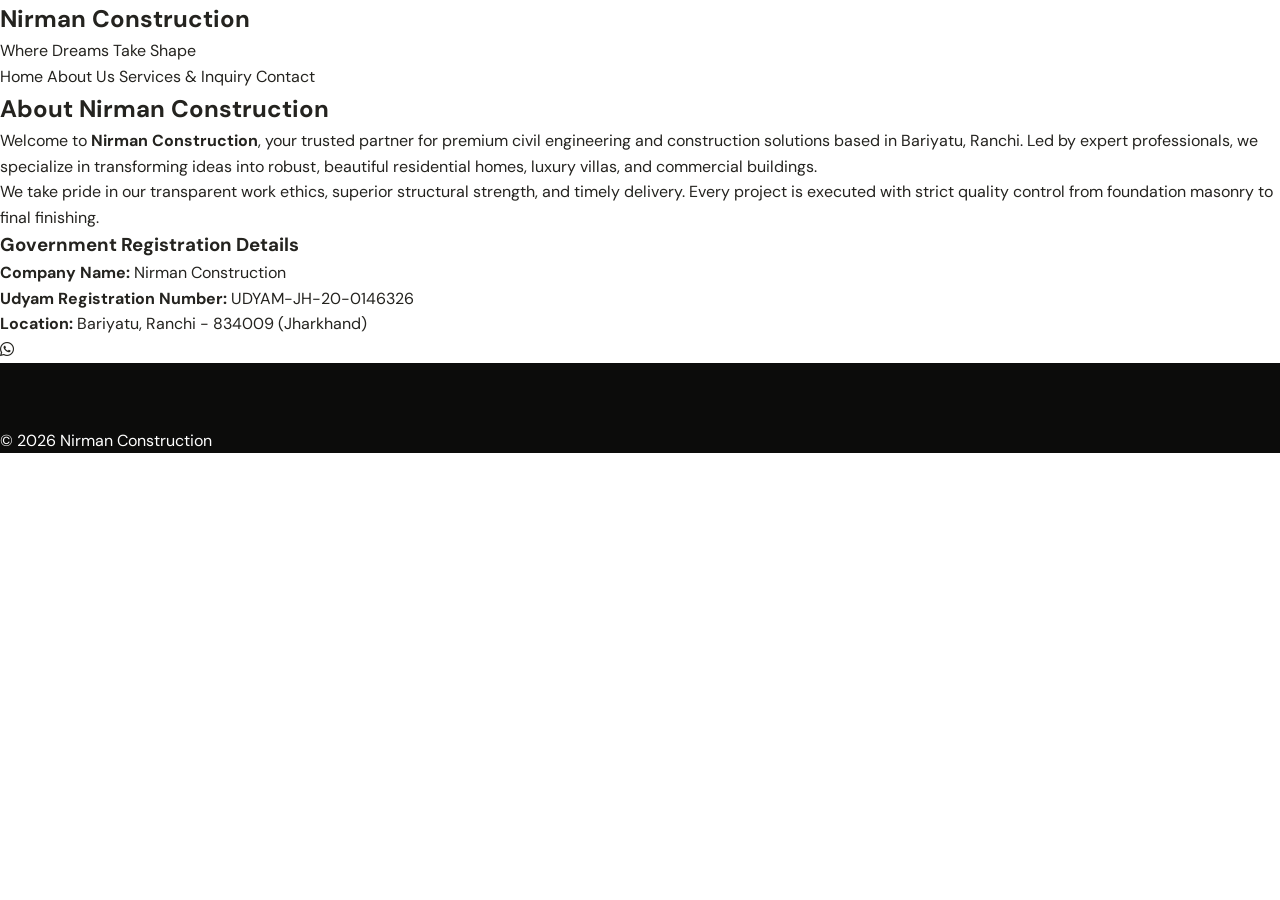
<file: About.html>
<!DOCTYPE html>
<html lang="en">
<head>
    <meta charset="UTF-8">
    <meta name="viewport" content="width=device-width, initial-scale=1.0">
    <title>About Us | Nirman Construction</title>
    <link rel="stylesheet" href="style.css">
    <link rel="stylesheet" href="https://cdnjs.cloudflare.com/ajax/libs/font-awesome/6.4.0/css/all.min.css">
</head>
<body>
    <header>
        <div class="logo-container">
            <h2>Nirman Construction</h2>
            <span class="tagline">Where Dreams Take Shape</span>
        </div>
        <nav>
            <a href="index.html">Home</a>
            <a href="about.html" class="active">About Us</a>
            <a href="services.html">Services & Inquiry</a>
            <a href="contact.html">Contact</a>
        </nav>
    </header>

    <section class="content-section">
        <h2>About Nirman Construction</h2>
        <p>Welcome to <strong>Nirman Construction</strong>, your trusted partner for premium civil engineering and construction solutions based in Bariyatu, Ranchi. Led by expert professionals, we specialize in transforming ideas into robust, beautiful residential homes, luxury villas, and commercial buildings.</p>
        <p>We take pride in our transparent work ethics, superior structural strength, and timely delivery. Every project is executed with strict quality control from foundation masonry to final finishing.</p>
        <h3>Government Registration Details</h3>
        <ul>
            <li><strong>Company Name:</strong> Nirman Construction</li>
            <li><strong>Udyam Registration Number:</strong> UDYAM-JH-20-0146326</li>
            <li><strong>Location:</strong> Bariyatu, Ranchi - 834009 (Jharkhand)</li>
        </ul>
    </section>

    <a href="https://wa.me/918810424102" class="whatsapp-float" target="_blank"><i class="fa-brands fa-whatsapp"></i></a>
    <footer><p>&copy; 2026 Nirman Construction</p></footer>
</body>
</html>
</file>
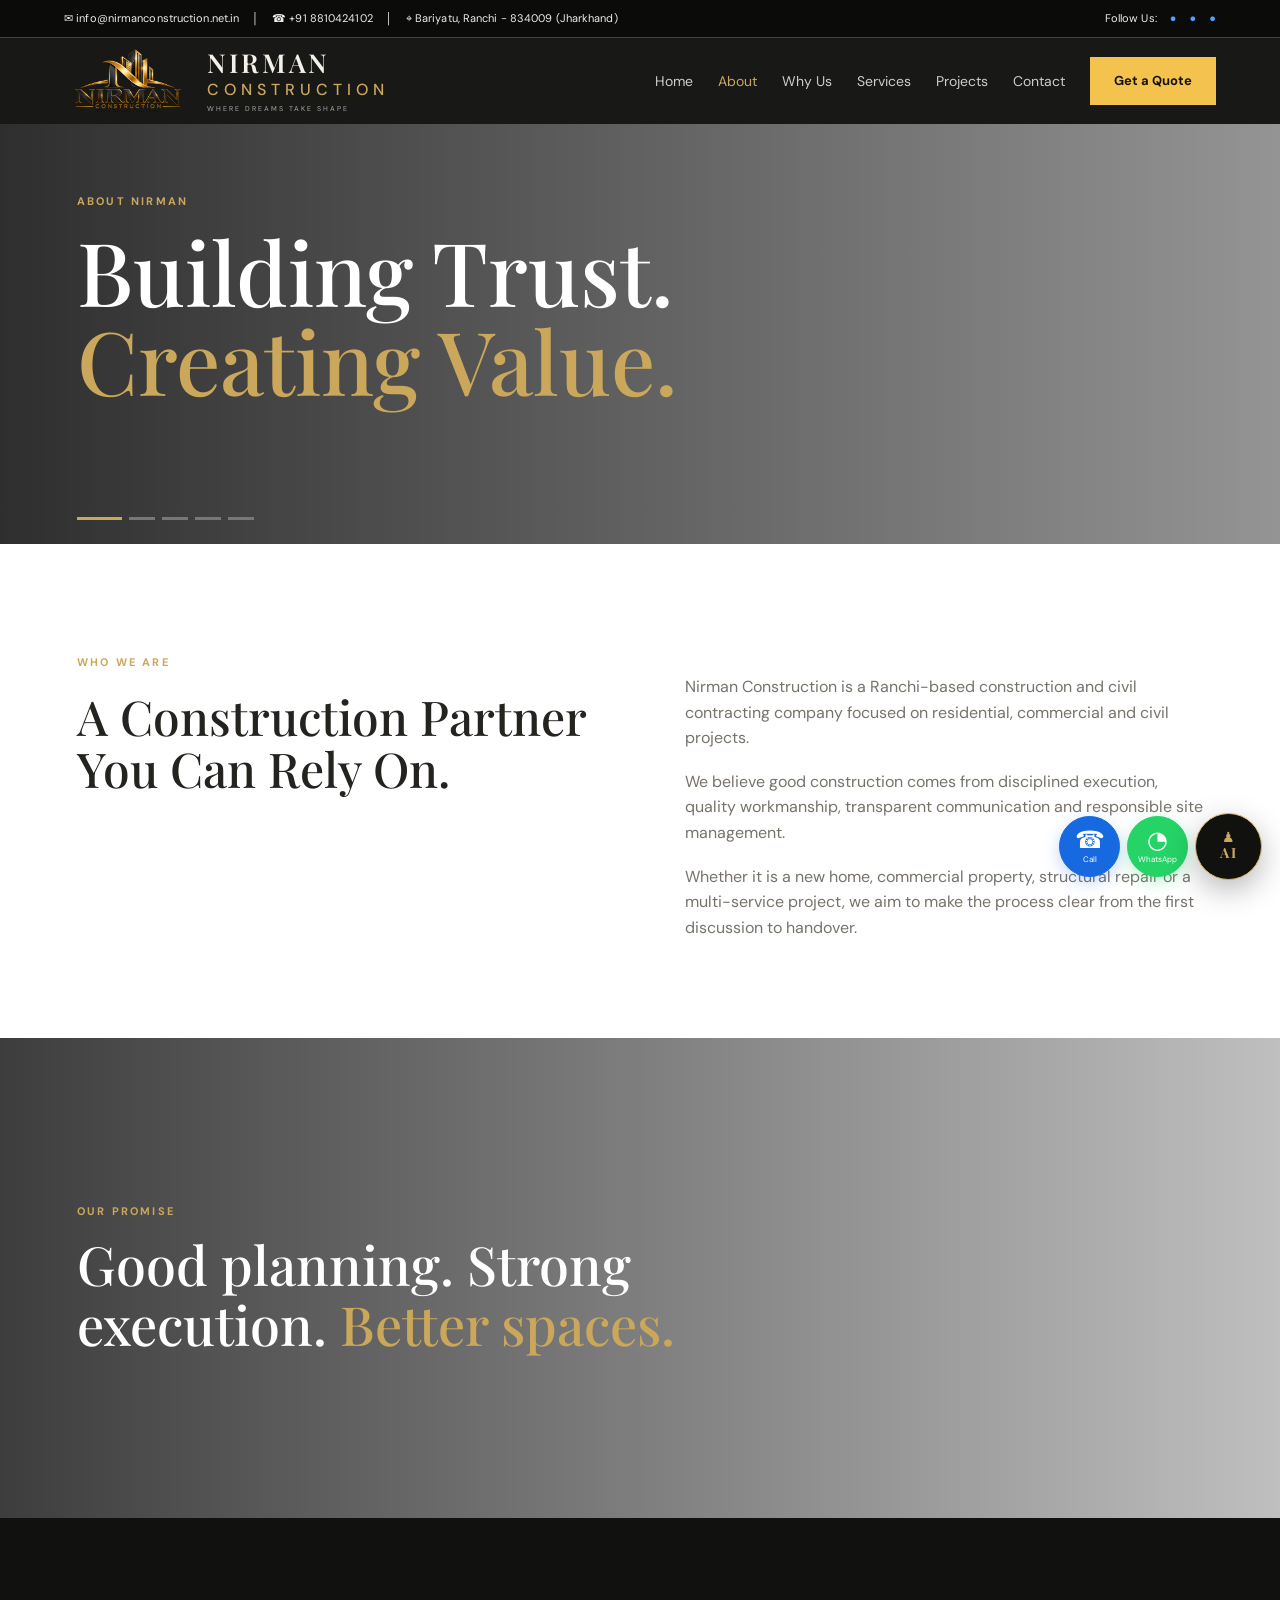
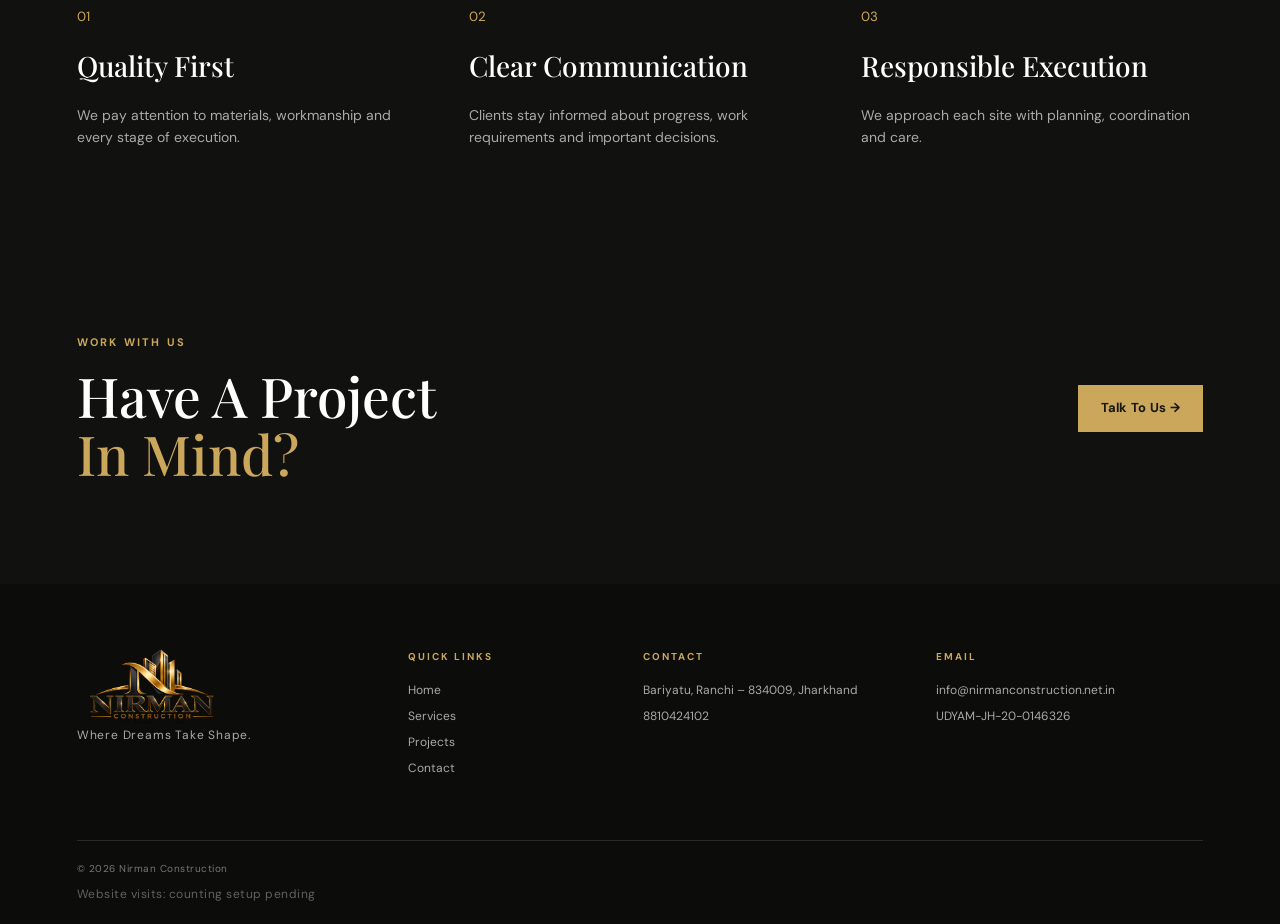
<file: about.html>
<!DOCTYPE html><html lang="en"><head><meta charset="UTF-8"><meta name="viewport" content="width=device-width,initial-scale=1"><title>About | Nirman Construction</title><meta name="description" content="About Nirman Construction, a Ranchi-based construction and civil contracting company."><link rel="stylesheet" href="style.css"></head>
<body data-page="about"><header class="topbar"><div class="topbar-left"><a href="mailto:info@nirmanconstruction.net.in">✉ info@nirmanconstruction.net.in</a><span>│</span><a href="tel:8810424102">☎ +91 8810424102</a><span>│</span><span>⌖ Bariyatu, Ranchi - 834009 (Jharkhand)</span></div><div class="topbar-right"><span>Follow Us:</span><span>●</span><span>●</span><span>●</span></div></header><header class="site-header"><a class="brand" href="index.html"><img src="logo.png" alt="Nirman Construction logo"><span class="brand-name"><strong>NIRMAN</strong><b>CONSTRUCTION</b><small>WHERE DREAMS TAKE SHAPE</small></span></a><button class="mobile-nav-toggle" type="button" aria-expanded="false" aria-controls="site-navigation"><span class="menu-icon" aria-hidden="true">☰</span><span>Menu</span></button><nav id="site-navigation"><a href="index.html">Home</a><a class="active" href="about.html">About</a><a href="why-us.html">Why Us</a><a href="services.html">Services</a><a href="portfolio.html">Projects</a><a href="contact.html">Contact</a></nav><a class="header-btn" href="contact.html">Get a Quote</a></header>
<section class="page-hero page-hero-slider">
  <div class="page-hero-slides">
    <div class="page-hero-slide active" style="background-image:url('https://images.unsplash.com/photo-1504307651254-35680f356dfd?auto=format&fit=crop&w=2200&q=90')"></div>
    <div class="page-hero-slide" style="background-image:url('https://images.unsplash.com/photo-1541888946425-d81bb19240f5?auto=format&fit=crop&w=2200&q=90')"></div>
    <div class="page-hero-slide" style="background-image:url('https://images.unsplash.com/photo-1503387762-592deb58ef4e?auto=format&fit=crop&w=2200&q=90')"></div>
    <div class="page-hero-slide" style="background-image:url('https://images.unsplash.com/photo-1497366754035-f200968a6e72?auto=format&fit=crop&w=2200&q=90')"></div>
    <div class="page-hero-slide" style="background-image:url('https://images.unsplash.com/photo-1600607687920-4e2a09cf159d?auto=format&fit=crop&w=2200&q=90')"></div>
  </div>
  <div class="page-hero-overlay"></div>
  <div class="container page-hero-content"><p class="eyebrow">ABOUT NIRMAN</p><h1>Building Trust.<br><span>Creating Value.</span></h1></div>
  <div class="hero-dots page-hero-dots" aria-label="Hero image controls"><button class="hero-dot active" data-slide="0"></button><button class="hero-dot" data-slide="1"></button><button class="hero-dot" data-slide="2"></button><button class="hero-dot" data-slide="3"></button><button class="hero-dot" data-slide="4"></button></div>
</section>
<section class="split container"><div><p class="eyebrow">WHO WE ARE</p><h2>A Construction Partner You Can Rely On.</h2></div><div><p>Nirman Construction is a Ranchi-based construction and civil contracting company focused on residential, commercial and civil projects.</p><p>We believe good construction comes from disciplined execution, quality workmanship, transparent communication and responsible site management.</p><p>Whether it is a new home, commercial property, structural repair or a multi-service project, we aim to make the process clear from the first discussion to handover.</p></div></section>
<section class="about-image-band"><div class="container"><div class="image-caption"><p class="eyebrow">OUR PROMISE</p><h2>Good planning. Strong execution. <span>Better spaces.</span></h2></div></div></section>
<section class="dark-band"><div class="container values"><div><small>01</small><h3>Quality First</h3><p>We pay attention to materials, workmanship and every stage of execution.</p></div><div><small>02</small><h3>Clear Communication</h3><p>Clients stay informed about progress, work requirements and important decisions.</p></div><div><small>03</small><h3>Responsible Execution</h3><p>We approach each site with planning, coordination and care.</p></div></div></section>
<section class="cta"><div class="container cta-inner"><div><p class="eyebrow">WORK WITH US</p><h2>Have A Project<br><span>In Mind?</span></h2></div><a class="btn gold" href="contact.html">Talk To Us →</a></div></section>
<footer><div class="container footer-grid"><div><img class="footer-logo" src="logo.png" alt="Nirman Construction logo"><p>Where Dreams Take Shape.</p></div><div><h4>QUICK LINKS</h4><a href="index.html">Home</a><a href="services.html">Services</a><a href="portfolio.html">Projects</a><a href="contact.html">Contact</a></div><div><h4>CONTACT</h4><p>Bariyatu, Ranchi – 834009, Jharkhand</p><a href="tel:8810424102">8810424102</a></div><div><h4>EMAIL</h4><a href="mailto:info@nirmanconstruction.net.in">info@nirmanconstruction.net.in</a><p>UDYAM-JH-20-0146326</p></div></div><div class="container copyright">© 2026 Nirman Construction</div></footer>
<div class="floating-contact"><a class="quick-contact call" href="tel:+918810424102" aria-label="Call Nirman Construction"><span>☎</span><small>Call</small></a><a class="quick-contact whatsapp" href="https://wa.me/918810424102?text=Hello%20Nirman%20Construction%2C%20I%20would%20like%20to%20discuss%20a%20project." target="_blank" rel="noopener" aria-label="WhatsApp"><span>◔</span><small>WhatsApp</small></a><div id="ai-assistant" class="ai-widget"><button class="ai-toggle" aria-label="Open AI"><span>♟</span><b>AI</b></button><div class="ai-panel"><div class="ai-head"><div><strong>AI</strong><small>Construction & Interior Assistant</small></div><button class="ai-close">×</button></div><div class="ai-messages" id="ai-messages"><div class="ai-msg bot">Namaste! 👋 Main AI hoon. Construction, renovation, interior, estimate aur project process ke baare mein pooch sakte hain.</div></div><div class="ai-quick"><button data-ai="services">Services</button><button data-ai="turnkey">Turnkey?</button><button data-ai="interior">Interior</button><button data-ai="quote">Get Quote</button></div><div class="ai-input"><input id="ai-input" placeholder="Ask AI..."><button id="ai-send">Send</button></div><a class="ai-wa" href="https://wa.me/918810424102?text=Hello%20AI%2C%20I%20was%20chatting%20on%20your%20website%20and%20want%20to%20continue%20on%20WhatsApp." target="_blank" rel="noopener">💬 Continue this chat on WhatsApp</a></div></div></div><script src="config.js"></script><script src="script.js"></script></body></html>
</file>
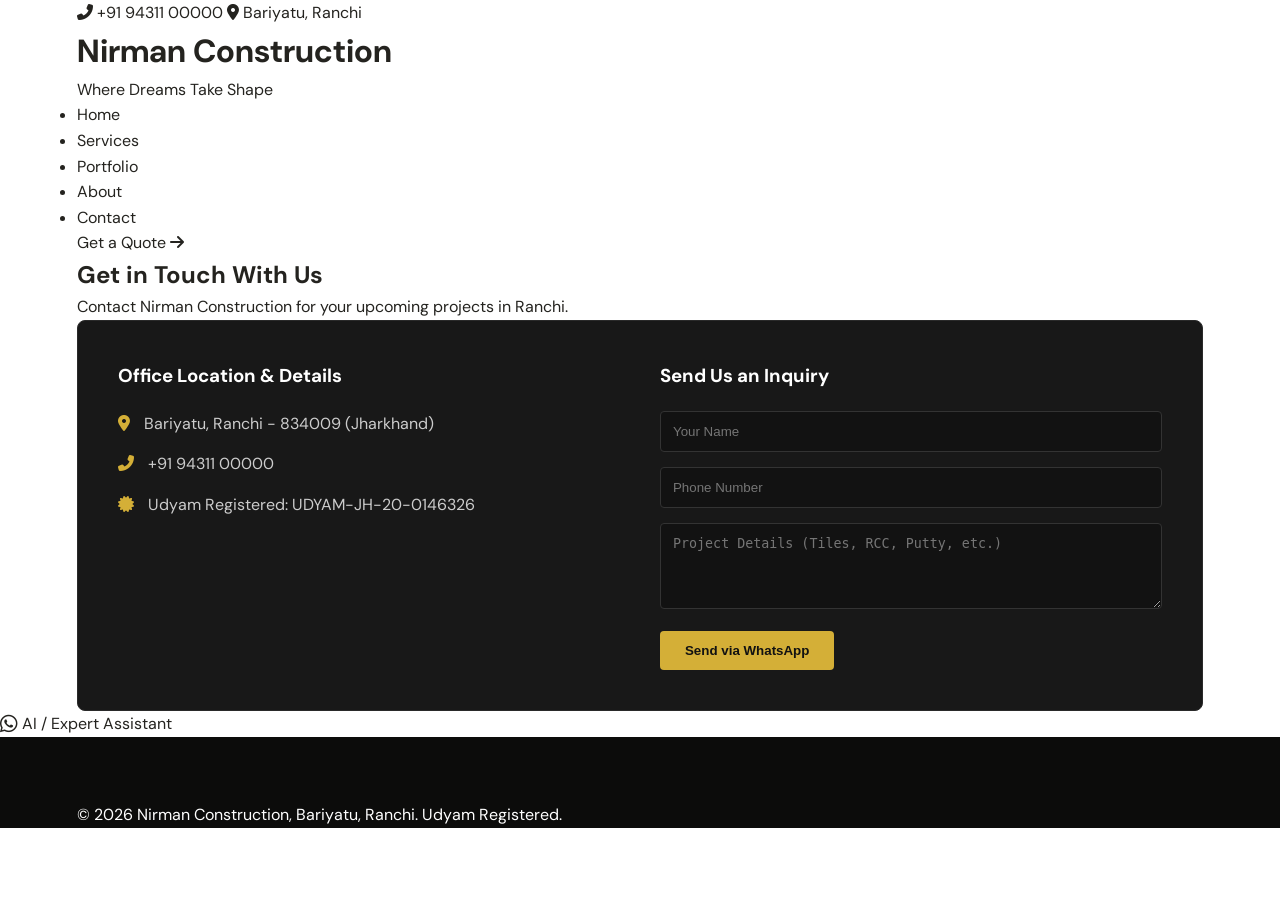
<file: Contact.html>
<!DOCTYPE html>
<html lang="en">
<head>
    <meta charset="UTF-8">
    <meta name="viewport" content="width=device-width, initial-scale=1.0">
    <title>Contact Us | Nirman Construction Ranchi</title>
    <link rel="stylesheet" href="style.css">
    <link rel="stylesheet" href="https://cdnjs.cloudflare.com/ajax/libs/font-awesome/6.4.0/css/all.min.css">
</head>
<body>
    <div class="top-bar">
        <div class="container top-bar-container">
            <div class="top-contacts">
                <span><i class="fas fa-phone-alt"></i> +91 94311 00000</span>
                <span><i class="fas fa-map-marker-alt"></i> Bariyatu, Ranchi</span>
            </div>
        </div>
    </div>

    <header class="main-header">
        <div class="container nav-container">
            <div class="logo">
                <h1>Nirman Construction</h1>
                <p>Where Dreams Take Shape</p>
            </div>
            <nav>
                <ul class="nav-links">
                    <li><a href="index.html">Home</a></li>
                    <li><a href="services.html">Services</a></li>
                    <li><a href="portfolio.html">Portfolio</a></li>
                    <li><a href="about.html">About</a></li>
                    <li><a href="contact.html" class="active">Contact</a></li>
                </ul>
            </nav>
            <div class="header-action">
                <a href="contact.html" class="quote-btn">Get a Quote <i class="fas fa-arrow-right"></i></a>
            </div>
        </div>
    </header>

    <section class="section-padding container">
        <div class="section-title">
            <h2>Get in Touch With Us</h2>
            <p>Contact Nirman Construction for your upcoming projects in Ranchi.</p>
        </div>

        <div style="display: grid; grid-template-columns: 1fr 1fr; gap: 40px; background: #181818; padding: 40px; border-radius: 8px; border: 1px solid #2a2a2a;">
            <div>
                <h3 style="color: #fff; margin-bottom: 20px;">Office Location & Details</h3>
                <p style="color: #ccc; margin-bottom: 15px;"><i class="fas fa-map-marker-alt" style="color: #d4af37; margin-right: 10px;"></i> Bariyatu, Ranchi - 834009 (Jharkhand)</p>
                <p style="color: #ccc; margin-bottom: 15px;"><i class="fas fa-phone-alt" style="color: #d4af37; margin-right: 10px;"></i> +91 94311 00000</p>
                <p style="color: #ccc; margin-bottom: 15px;"><i class="fas fa-certificate" style="color: #d4af37; margin-right: 10px;"></i> Udyam Registered: UDYAM-JH-20-0146326</p>
            </div>
            <div>
                <h3 style="color: #fff; margin-bottom: 20px;">Send Us an Inquiry</h3>
                <form action="https://wa.me/919431100000" method="GET" target="_blank">
                    <div style="margin-bottom: 15px;">
                        <input type="text" placeholder="Your Name" required style="width: 100%; padding: 12px; background: #121212; border: 1px solid #333; color: #fff; border-radius: 4px;">
                    </div>
                    <div style="margin-bottom: 15px;">
                        <input type="text" placeholder="Phone Number" required style="width: 100%; padding: 12px; background: #121212; border: 1px solid #333; color: #fff; border-radius: 4px;">
                    </div>
                    <div style="margin-bottom: 15px;">
                        <textarea placeholder="Project Details (Tiles, RCC, Putty, etc.)" rows="4" style="width: 100%; padding: 12px; background: #121212; border: 1px solid #333; color: #fff; border-radius: 4px;"></textarea>
                    </div>
                    <button type="submit" style="background: #d4af37; color: #121212; padding: 12px 25px; border: none; font-weight: bold; border-radius: 4px; cursor: pointer;">Send via WhatsApp</button>
                </form>
            </div>
        </div>
    </section>

    <a href="https://wa.me/919431100000?text=Hello,%20I%20want%20a%20quote%20for%20construction." target="_blank" class="ai-widget">
        <i class="fab fa-whatsapp fa-lg"></i>
        <span>AI / Expert Assistant</span>
    </a>

    <footer>
        <div class="container">
            <p>&copy; 2026 Nirman Construction, Bariyatu, Ranchi. Udyam Registered.</p>
        </div>
    </footer>
</body>
</html>
</file>
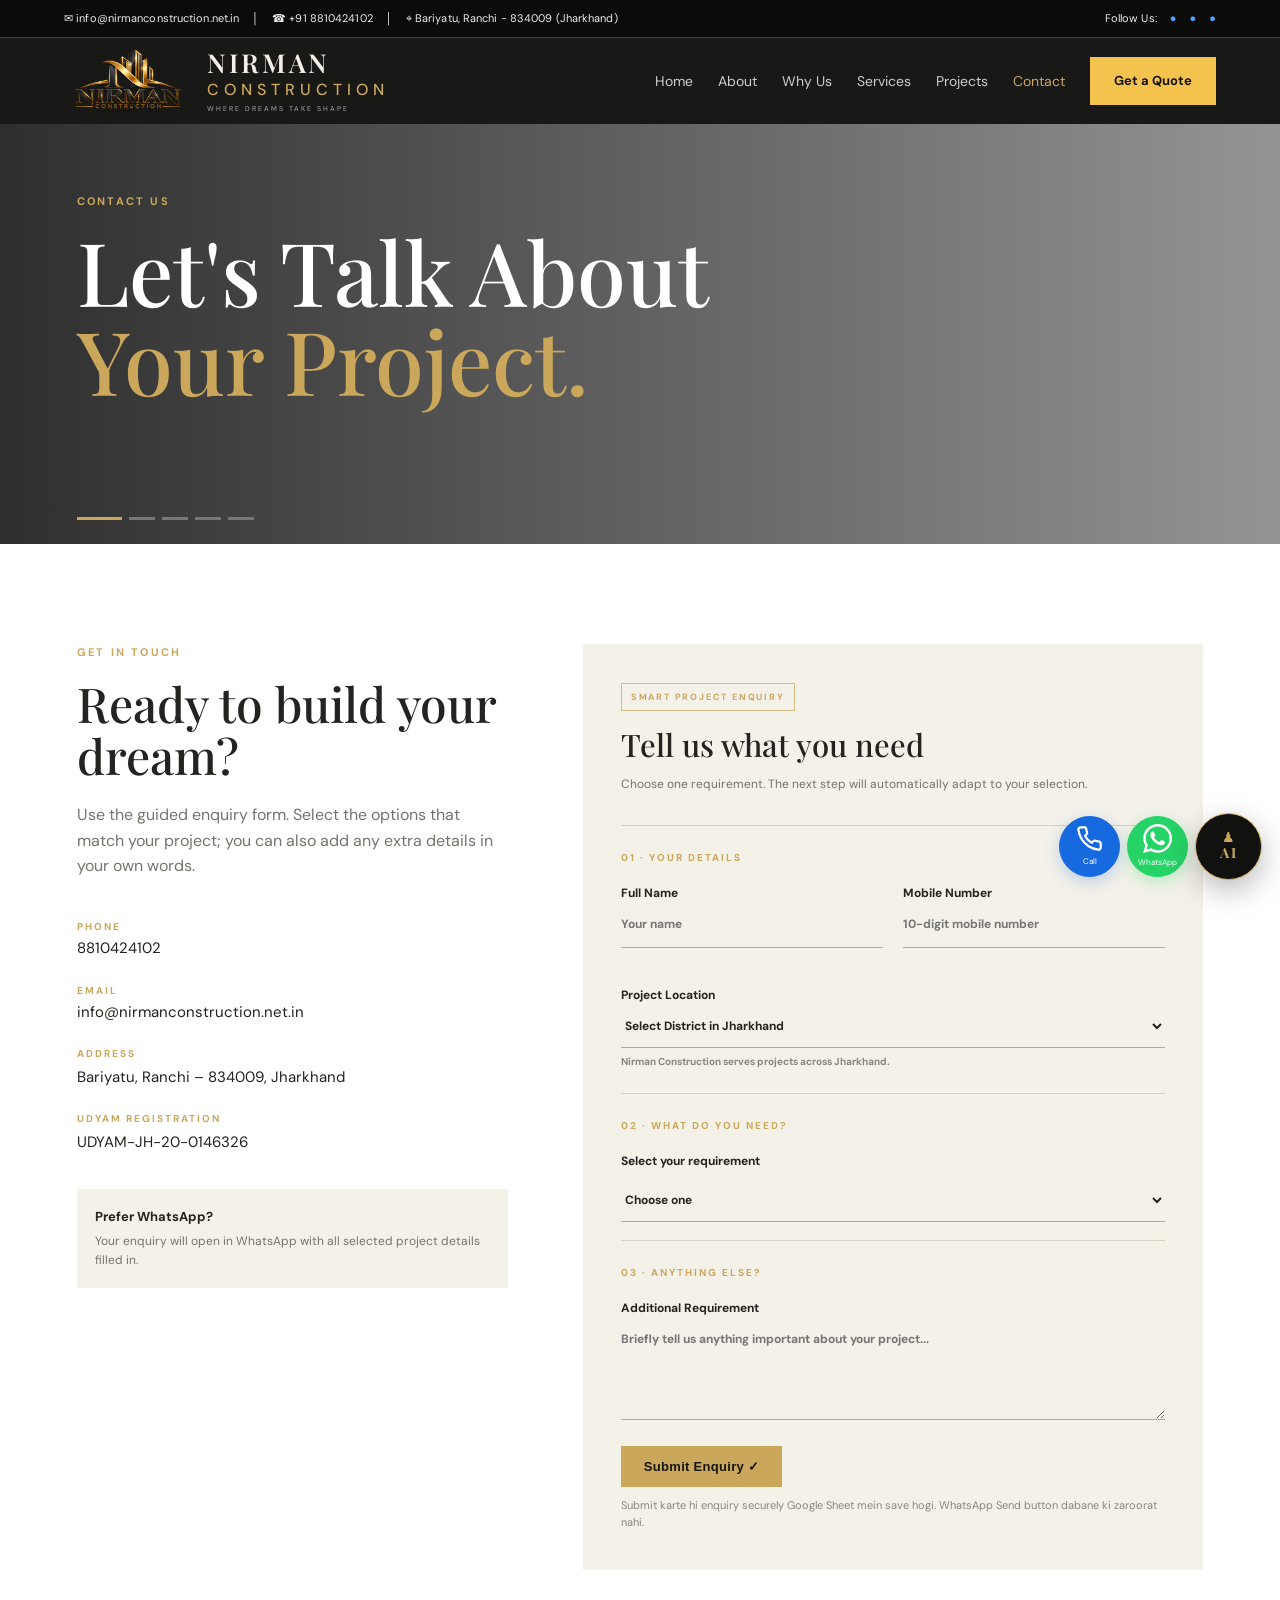
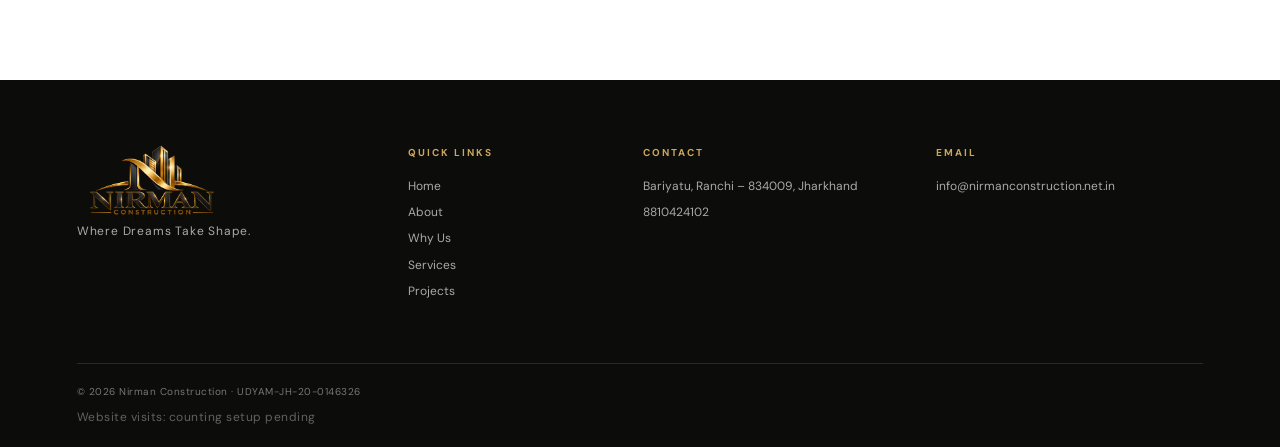
<file: contact.html>
<!DOCTYPE html><html lang="en"><head><meta charset="UTF-8"><meta name="viewport" content="width=device-width,initial-scale=1"><title>Contact | Nirman Construction</title><meta name="description" content="Tell Nirman Construction about your residential, commercial, civil or turnkey project in Ranchi."><link rel="stylesheet" href="style.css"></head>
<body data-page="contact"><header class="topbar"><div class="topbar-left"><a href="mailto:info@nirmanconstruction.net.in">✉ info@nirmanconstruction.net.in</a><span>│</span><a href="tel:8810424102">☎ +91 8810424102</a><span>│</span><span>⌖ Bariyatu, Ranchi - 834009 (Jharkhand)</span></div><div class="topbar-right"><span>Follow Us:</span><span>●</span><span>●</span><span>●</span></div></header><header class="site-header"><a class="brand" href="index.html"><img src="logo.png" alt="Nirman Construction logo"><span class="brand-name"><strong>NIRMAN</strong><b>CONSTRUCTION</b><small>WHERE DREAMS TAKE SHAPE</small></span></a><button class="mobile-nav-toggle" type="button" aria-expanded="false" aria-controls="site-navigation"><span class="menu-icon" aria-hidden="true">☰</span><span>Menu</span></button><nav id="site-navigation"><a href="index.html">Home</a><a href="about.html">About</a><a href="why-us.html">Why Us</a><a href="services.html">Services</a><a href="portfolio.html">Projects</a><a class="active" href="contact.html">Contact</a></nav><a class="header-btn" href="#project-form">Get a Quote</a></header>
<section class="page-hero page-hero-slider">
  <div class="page-hero-slides">
    <div class="page-hero-slide active" style="background-image:url('https://images.unsplash.com/photo-1542621334-a254cf47733d?auto=format&fit=crop&w=2200&q=90')"></div>
    <div class="page-hero-slide" style="background-image:url('https://images.unsplash.com/photo-1600607687920-4e2a09cf159d?auto=format&fit=crop&w=2200&q=90')"></div>
    <div class="page-hero-slide" style="background-image:url('https://images.unsplash.com/photo-1600607687939-ce8a6c25118c?auto=format&fit=crop&w=2200&q=90')"></div>
    <div class="page-hero-slide" style="background-image:url('https://images.unsplash.com/photo-1600566753086-00f18fb6b3ea?auto=format&fit=crop&w=2200&q=90')"></div>
    <div class="page-hero-slide" style="background-image:url('https://images.unsplash.com/photo-1600210492486-724fe5c67fb0?auto=format&fit=crop&w=2200&q=90')"></div>
  </div>
  <div class="page-hero-overlay"></div>
  <div class="container page-hero-content"><p class="eyebrow">CONTACT US</p><h1>Let's Talk About<br><span>Your Project.</span></h1></div>
  <div class="hero-dots page-hero-dots" aria-label="Hero image controls"><button class="hero-dot active" data-slide="0"></button><button class="hero-dot" data-slide="1"></button><button class="hero-dot" data-slide="2"></button><button class="hero-dot" data-slide="3"></button><button class="hero-dot" data-slide="4"></button></div>
</section>
<section class="contact-page container"><div><p class="eyebrow">GET IN TOUCH</p><h2>Ready to build your dream?</h2><p>Use the guided enquiry form. Select the options that match your project; you can also add any extra details in your own words.</p><div class="contact-info"><div><small>PHONE</small><a href="tel:8810424102">8810424102</a></div><div><small>EMAIL</small><a href="mailto:info@nirmanconstruction.net.in">info@nirmanconstruction.net.in</a></div><div><small>ADDRESS</small><p>Bariyatu, Ranchi – 834009, Jharkhand</p></div><div><small>UDYAM REGISTRATION</small><p>UDYAM-JH-20-0146326</p></div></div><div class="form-note"><strong>Prefer WhatsApp?</strong><span>Your enquiry will open in WhatsApp with all selected project details filled in.</span></div></div>
<form id="project-form" class="smart-quote-form" onsubmit="return sendWhatsApp(event)">
<div class="form-intro"><span class="smart-badge">SMART PROJECT ENQUIRY</span><h3>Tell us what you need</h3><p>Choose one requirement. The next step will automatically adapt to your selection.</p></div>

<div class="form-section-title">01 · YOUR DETAILS</div>
<div class="form-grid">
<label>Full Name<input id="name" required placeholder="Your name"></label>
<label>Mobile Number<input id="phone" required inputmode="tel" placeholder="10-digit mobile number"></label>
<label class="full">Project Location<select id="location" required><option value="">Select District in Jharkhand</option><option>Bokaro</option><option>Chatra</option><option>Deoghar</option><option>Dhanbad</option><option>Dumka</option><option>East Singhbhum</option><option>Garhwa</option><option>Giridih</option><option>Godda</option><option>Gumla</option><option>Hazaribagh</option><option>Jamtara</option><option>Khunti</option><option>Koderma</option><option>Latehar</option><option>Lohardaga</option><option>Pakur</option><option>Palamu</option><option>Ramgarh</option><option>Ranchi</option><option>Sahibganj</option><option>Seraikela-Kharsawan</option><option>Simdega</option><option>West Singhbhum</option></select><small id="location-status" class="field-hint">Nirman Construction serves projects across Jharkhand.</small></label>
</div>

<div class="form-section-title">02 · WHAT DO YOU NEED?</div>
<label class="smart-main-label">Select your requirement
<select id="projectType" required>
<option value="">Choose one</option>
<option value="New Project">＋ New Project</option>
<option value="Existing Project">◫ Existing Project</option>
<option value="Interior">▣ Interior</option>
<option value="Renovation / Repair">↻ Renovation / Repair</option>
<option value="Designing">✦ Designing</option>
<option value="Consultation / Estimate">◎ Consultation / Estimate</option>
</select></label>

<div id="dynamic-fields" class="dynamic-fields" hidden>
<div class="smart-fields-title" id="dynamic-title">PROJECT DETAILS</div>
<div id="dynamic-content"></div>
</div>

<div class="form-section-title">03 · ANYTHING ELSE?</div>
<label class="message-label">Additional Requirement<textarea id="message" rows="4" placeholder="Briefly tell us anything important about your project..."></textarea></label>
<button class="btn gold form-submit" type="submit">Submit Enquiry ✓</button>
<p class="form-small">Submit karte hi enquiry securely Google Sheet mein save hogi. WhatsApp Send button dabane ki zaroorat nahi.</p><p id="enquiry-status" class="form-small" role="status" hidden></p>
</form></section>
<footer><div class="container footer-grid"><div><img class="footer-logo" src="logo.png" alt="Nirman Construction logo"><p>Where Dreams Take Shape.</p></div><div><h4>QUICK LINKS</h4><a href="index.html">Home</a><a href="about.html">About</a><a href="why-us.html">Why Us</a><a href="services.html">Services</a><a href="portfolio.html">Projects</a></div><div><h4>CONTACT</h4><p>Bariyatu, Ranchi – 834009, Jharkhand</p><a href="tel:8810424102">8810424102</a></div><div><h4>EMAIL</h4><a href="mailto:info@nirmanconstruction.net.in">info@nirmanconstruction.net.in</a></div></div><div class="container copyright">© 2026 Nirman Construction · UDYAM-JH-20-0146326</div></footer>
<div class="floating-contact"><a class="quick-contact call" href="tel:+918810424102" aria-label="Call Nirman Construction"><svg class="contact-icon" viewBox="0 0 24 24" aria-hidden="true"><path d="M22 16.92v3a2 2 0 0 1-2.18 2 19.8 19.8 0 0 1-8.63-3.07 19.4 19.4 0 0 1-6-6A19.8 19.8 0 0 1 2.12 4.2 2 2 0 0 1 4.11 2h3a2 2 0 0 1 2 1.72c.12.9.33 1.78.63 2.62a2 2 0 0 1-.45 2.11L8.02 9.73a16 16 0 0 0 6 6l1.28-1.27a2 2 0 0 1 2.11-.45c.84.3 1.72.51 2.62.63A2 2 0 0 1 22 16.92Z"/></svg><small>Call</small></a><a class="quick-contact whatsapp" href="https://wa.me/918810424102?text=Hello%20Nirman%20Construction%2C%20I%20would%20like%20to%20discuss%20a%20project." target="_blank" rel="noopener" aria-label="WhatsApp"><svg class="contact-icon whatsapp-icon" viewBox="0 0 24 24" aria-hidden="true"><path d="M20.52 3.48A11.78 11.78 0 0 0 12.13 0C5.58 0 .25 5.33.25 11.88c0 2.09.55 4.13 1.59 5.93L.15 24l6.34-1.66a11.9 11.9 0 0 0 5.64 1.43h.01c6.55 0 11.88-5.33 11.88-11.88 0-3.17-1.23-6.15-3.5-8.41ZM12.14 21.7h-.01a9.85 9.85 0 0 1-5.02-1.37l-.36-.21-3.76.99 1-3.67-.24-.38a9.82 9.82 0 0 1-1.51-5.18c0-5.44 4.43-9.87 9.89-9.87a9.8 9.8 0 0 1 6.98 2.9 9.8 9.8 0 0 1 2.89 6.99c0 5.45-4.43 9.88-9.86 9.88Zm5.42-7.39c-.3-.15-1.76-.87-2.03-.97-.27-.1-.47-.15-.67.15-.2.3-.77.97-.94 1.17-.17.2-.35.22-.65.07-.3-.15-1.26-.46-2.4-1.47-.89-.79-1.49-1.76-1.67-2.06-.17-.3-.02-.46.13-.61.13-.13.3-.35.45-.52.15-.18.2-.3.3-.5.1-.2.05-.38-.02-.53-.08-.15-.67-1.62-.92-2.22-.24-.58-.49-.5-.67-.51h-.57c-.2 0-.52.07-.79.37-.27.3-1.04 1.02-1.04 2.48s1.07 2.88 1.22 3.08c.15.2 2.1 3.2 5.08 4.49.71.31 1.27.5 1.7.64.71.23 1.36.2 1.87.12.57-.08 1.76-.72 2.01-1.42.25-.7.25-1.3.17-1.42-.07-.13-.27-.2-.57-.35Z"/></svg><small>WhatsApp</small></a><div id="ai-assistant" class="ai-widget"><button class="ai-toggle" aria-label="Open AI"><span>♟</span><b>AI</b></button><div class="ai-panel"><div class="ai-head"><div><strong>AI</strong><small>Construction & Interior Assistant</small></div><button class="ai-close">×</button></div><div class="ai-messages" id="ai-messages"><div class="ai-msg bot">Namaste! 👋 Main AI hoon. Construction, renovation, interior, estimate aur project process ke baare mein pooch sakte hain.</div></div><div class="ai-quick"><button data-ai="services">Services</button><button data-ai="turnkey">Turnkey?</button><button data-ai="interior">Interior</button><button data-ai="quote">Get Quote</button></div><div class="ai-input"><input id="ai-input" placeholder="Ask AI..."><button id="ai-send">Send</button></div><a class="ai-wa" href="https://wa.me/918810424102?text=Hello%20AI%2C%20I%20was%20chatting%20on%20your%20website%20and%20want%20to%20continue%20on%20WhatsApp." target="_blank" rel="noopener">💬 Continue this chat on WhatsApp</a></div></div></div><script src="config.js"></script><script src="script.js"></script></body></html>
</file>
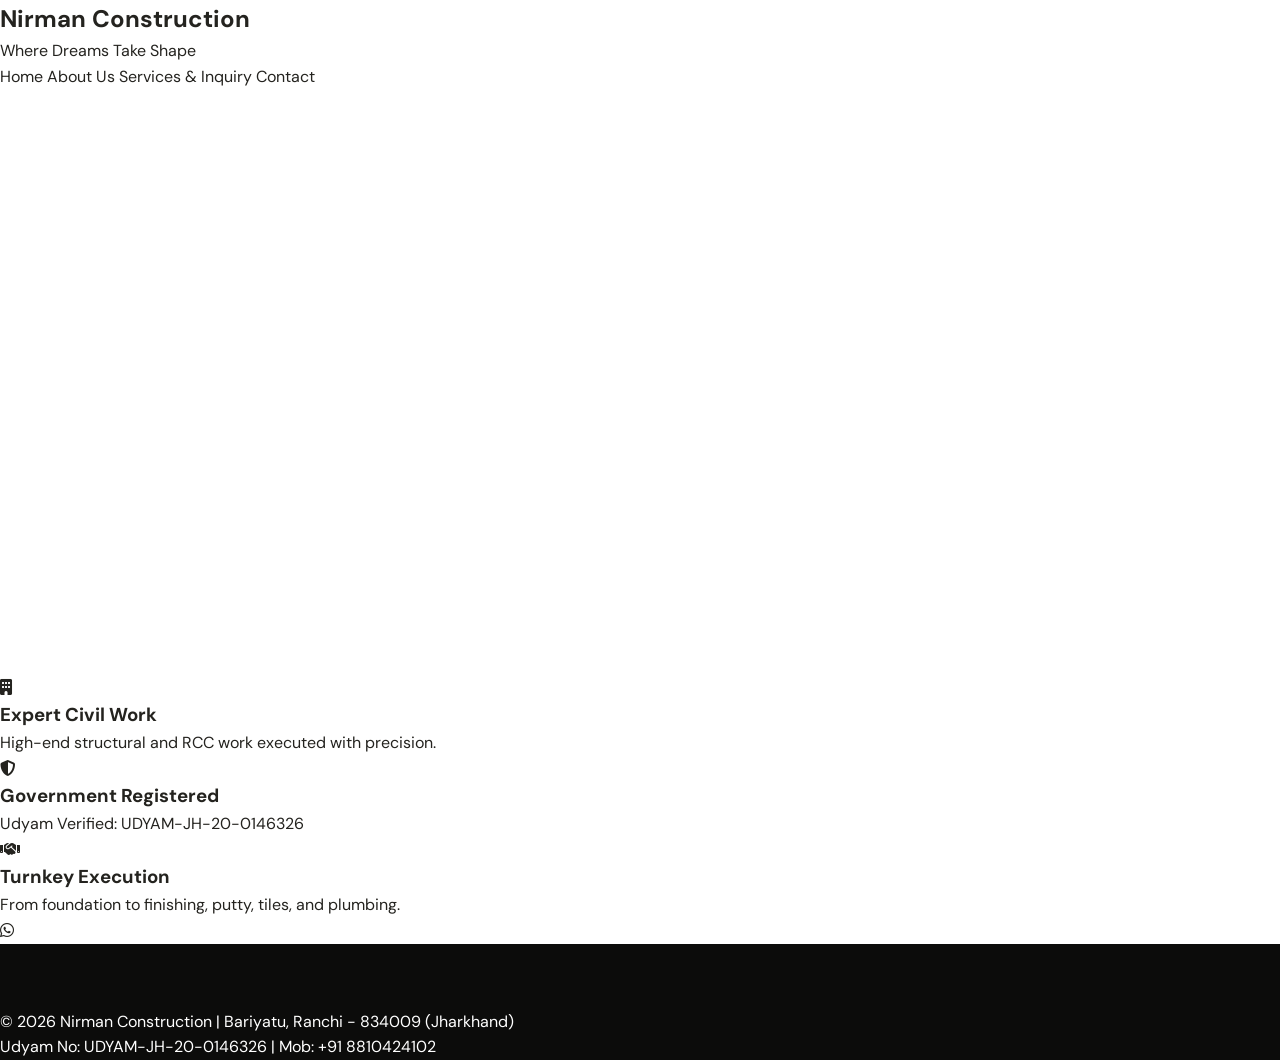
<file: Home.html>
<!DOCTYPE html>
<html lang="en">
<head>
    <meta charset="UTF-8">
    <meta name="viewport" content="width=device-width, initial-scale=1.0">
    <title>Nirman Construction | Where Dreams Take Shape</title>
    <link rel="stylesheet" href="style.css">
    <link rel="stylesheet" href="https://cdnjs.cloudflare.com/ajax/libs/font-awesome/6.4.0/css/all.min.css">
</head>
<body>
    <!-- Header / Navbar -->
    <header>
        <div class="logo-container">
            <h2>Nirman Construction</h2>
            <span class="tagline">Where Dreams Take Shape</span>
        </div>
        <nav>
            <a href="index.html" class="active">Home</a>
            <a href="about.html">About Us</a>
            <a href="services.html">Services & Inquiry</a>
            <a href="contact.html">Contact</a>
        </nav>
    </header>

    <!-- Hero Section -->
    <section class="hero">
        <div class="hero-content">
            <h1>Building Dreams into Reality in Ranchi</h1>
            <p>Trusted Civil Engineering & Construction Contractors for Residential, Commercial, Villas & Apartments.</p>
            <a href="services.html" class="btn">Book a Service / Inquiry</a>
        </div>
    </section>

    <!-- Features Overview -->
    <section class="features">
        <div class="card">
            <i class="fa-solid fa-building"></i>
            <h3>Expert Civil Work</h3>
            <p>High-end structural and RCC work executed with precision.</p>
        </div>
        <div class="card">
            <i class="fa-solid fa-shield-halved"></i>
            <h3>Government Registered</h3>
            <p>Udyam Verified: UDYAM-JH-20-0146326</p>
        </div>
        <div class="card">
            <i class="fa-solid fa-handshake"></i>
            <h3>Turnkey Execution</h3>
            <p>From foundation to finishing, putty, tiles, and plumbing.</p>
        </div>
    </section>

    <!-- Floating WhatsApp Button -->
    <a href="https://wa.me/918810424102?text=Hello%20Nirman%20Construction,%20I%20want%20to%20inquire%20about%20construction%20work." class="whatsapp-float" target="_blank">
        <i class="fa-brands fa-whatsapp"></i>
    </a>

    <!-- Footer -->
    <footer>
        <p>&copy; 2026 Nirman Construction | Bariyatu, Ranchi - 834009 (Jharkhand)</p>
        <p>Udyam No: UDYAM-JH-20-0146326 | Mob: +91 8810424102</p>
    </footer>
</body>
</html>
</file>
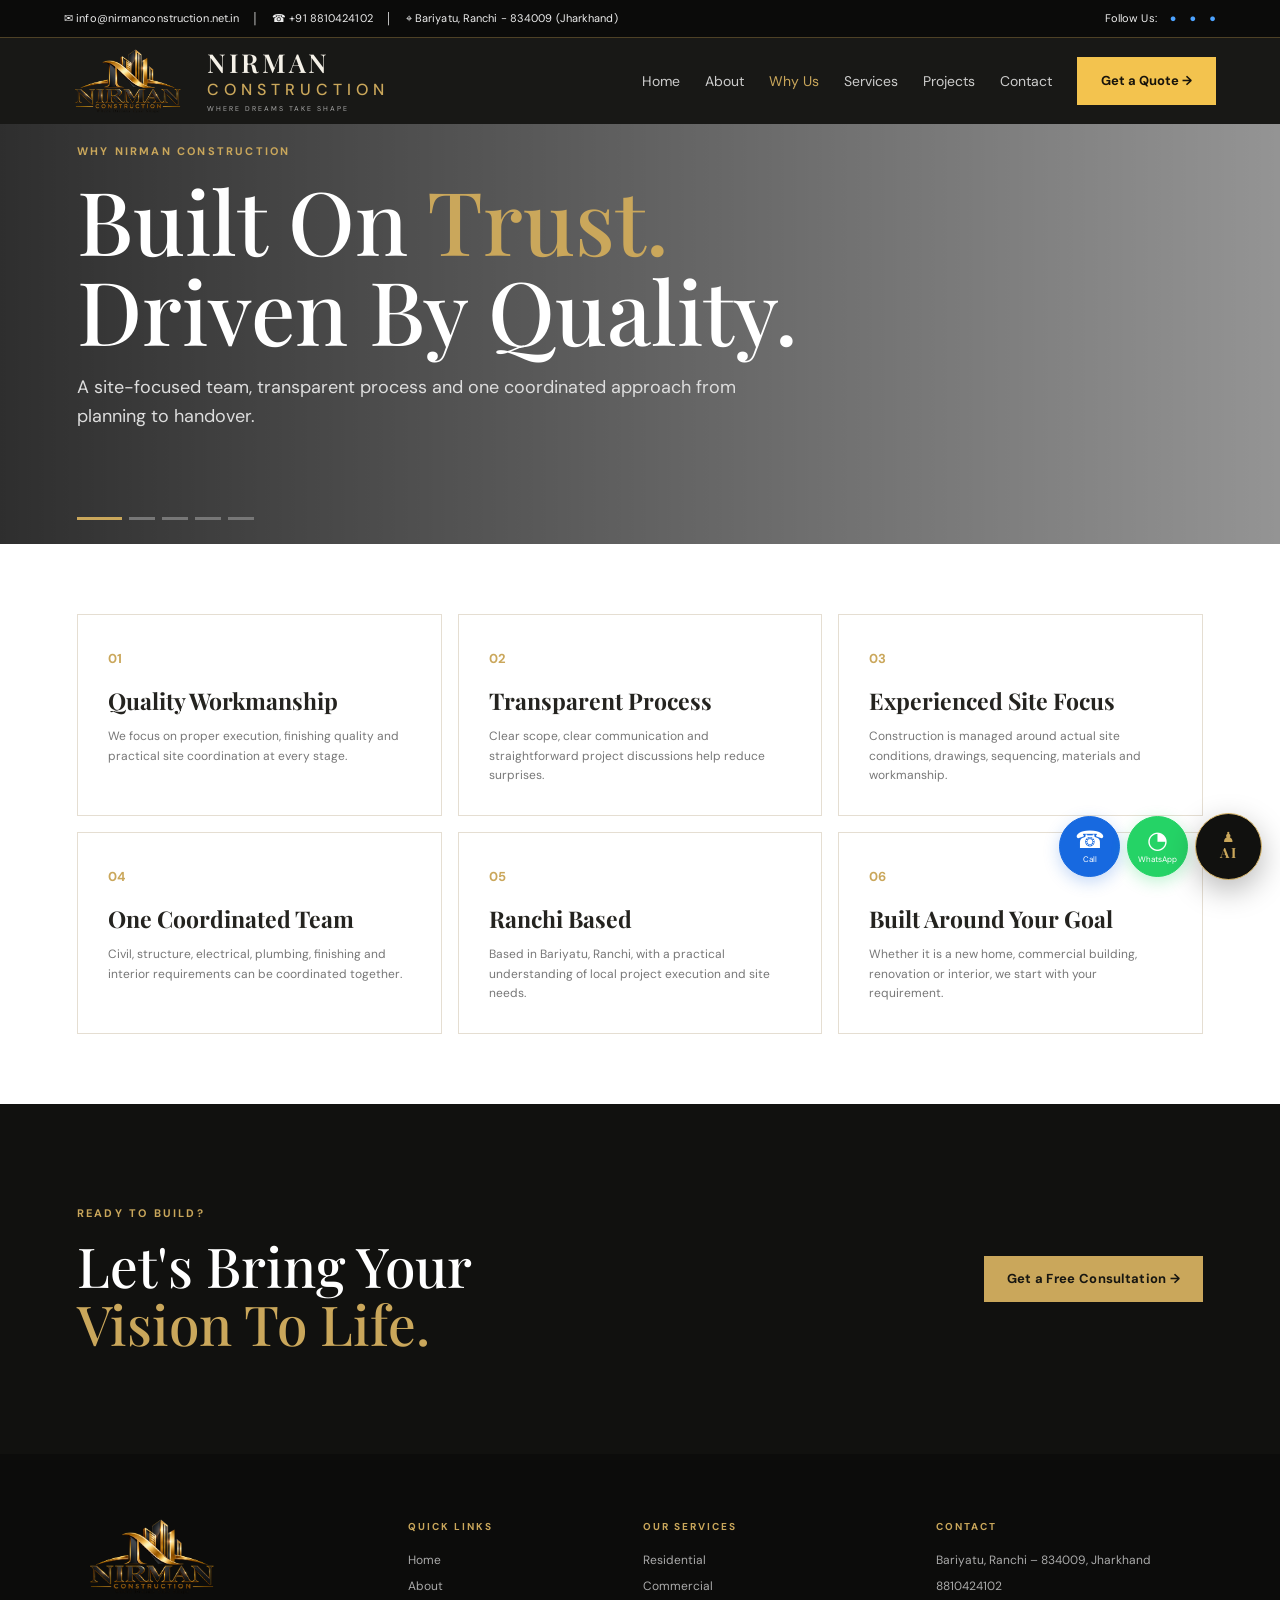
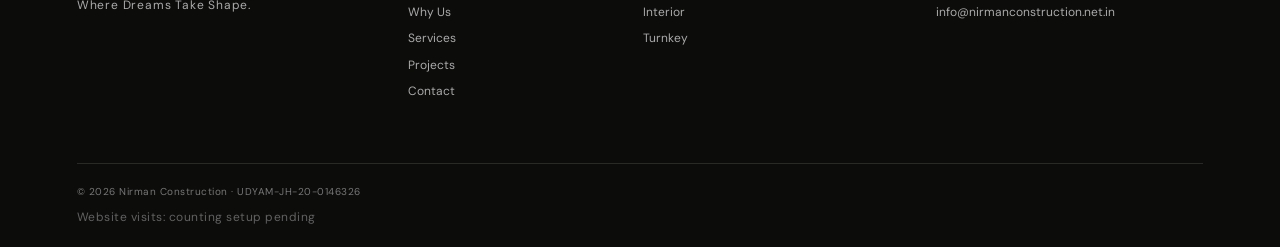
<file: why-us.html>
<!DOCTYPE html>
<html lang="en"><head>
<meta charset="UTF-8"><meta name="viewport" content="width=device-width,initial-scale=1">
<title>Why Us | Nirman Construction</title>
<meta name="description" content="Why choose Nirman Construction for residential, commercial, civil, turnkey and interior work in Ranchi.">
<link rel="stylesheet" href="style.css"></head>
<body data-page="why">
<header class="topbar"><div class="topbar-left"><a href="mailto:info@nirmanconstruction.net.in">✉ info@nirmanconstruction.net.in</a><span>│</span><a href="tel:8810424102">☎ +91 8810424102</a><span>│</span><span>⌖ Bariyatu, Ranchi - 834009 (Jharkhand)</span></div><div class="topbar-right"><span>Follow Us:</span><span>●</span><span>●</span><span>●</span></div></header>
<header class="site-header"><a class="brand" href="index.html"><img src="logo.png" alt="Nirman Construction logo"><span class="brand-name"><strong>NIRMAN</strong><b>CONSTRUCTION</b><small>WHERE DREAMS TAKE SHAPE</small></span></a><button class="mobile-nav-toggle" type="button" aria-expanded="false" aria-controls="site-navigation"><span class="menu-icon" aria-hidden="true">☰</span><span>Menu</span></button><nav id="site-navigation"><a href="index.html">Home</a><a href="about.html">About</a><a class="active" href="why-us.html">Why Us</a><a href="services.html">Services</a><a href="portfolio.html">Projects</a><a href="contact.html">Contact</a></nav><a class="header-btn" href="contact.html">Get a Quote →</a></header>
<section class="page-hero page-hero-slider"><div class="page-hero-slides">
<div class="page-hero-slide active" style="background-image:url('https://images.unsplash.com/photo-1541888946425-d81bb19240f5?auto=format&fit=crop&w=2200&q=90')"></div>
<div class="page-hero-slide" style="background-image:url('https://images.unsplash.com/photo-1503387762-592deb58ef4e?auto=format&fit=crop&w=2200&q=90')"></div>
<div class="page-hero-slide" style="background-image:url('https://images.unsplash.com/photo-1497366754035-f200968a6e72?auto=format&fit=crop&w=2200&q=90')"></div>
<div class="page-hero-slide" style="background-image:url('https://images.unsplash.com/photo-1564013799919-ab600027ffc6?auto=format&fit=crop&w=2200&q=90')"></div>
<div class="page-hero-slide" style="background-image:url('https://images.unsplash.com/photo-1486406146926-c627a92ad1ab?auto=format&fit=crop&w=2200&q=90')"></div>
</div><div class="page-hero-overlay"></div><div class="container page-hero-content"><p class="eyebrow">WHY NIRMAN CONSTRUCTION</p><h1>Built On <span>Trust.</span><br>Driven By Quality.</h1><p class="hero-text">A site-focused team, transparent process and one coordinated approach from planning to handover.</p></div>
<div class="hero-dots page-hero-dots"><button class="hero-dot active" data-slide="0"></button><button class="hero-dot" data-slide="1"></button><button class="hero-dot" data-slide="2"></button><button class="hero-dot" data-slide="3"></button><button class="hero-dot" data-slide="4"></button></div></section>
<section class="why-grid container">
<div class="why-card"><b>01</b><h3>Quality Workmanship</h3><p>We focus on proper execution, finishing quality and practical site coordination at every stage.</p></div>
<div class="why-card"><b>02</b><h3>Transparent Process</h3><p>Clear scope, clear communication and straightforward project discussions help reduce surprises.</p></div>
<div class="why-card"><b>03</b><h3>Experienced Site Focus</h3><p>Construction is managed around actual site conditions, drawings, sequencing, materials and workmanship.</p></div>
<div class="why-card"><b>04</b><h3>One Coordinated Team</h3><p>Civil, structure, electrical, plumbing, finishing and interior requirements can be coordinated together.</p></div>
<div class="why-card"><b>05</b><h3>Ranchi Based</h3><p>Based in Bariyatu, Ranchi, with a practical understanding of local project execution and site needs.</p></div>
<div class="why-card"><b>06</b><h3>Built Around Your Goal</h3><p>Whether it is a new home, commercial building, renovation or interior, we start with your requirement.</p></div>
</section>
<section class="cta"><div class="container cta-inner"><div><p class="eyebrow">READY TO BUILD?</p><h2>Let's Bring Your<br><span>Vision To Life.</span></h2></div><a class="btn gold" href="contact.html">Get a Free Consultation →</a></div></section>
<footer><div class="container footer-grid"><div><img class="footer-logo" src="logo.png" alt="Nirman Construction logo"><p>Where Dreams Take Shape.</p></div><div><h4>QUICK LINKS</h4><a href="index.html">Home</a><a href="about.html">About</a><a href="why-us.html">Why Us</a><a href="services.html">Services</a><a href="portfolio.html">Projects</a><a href="contact.html">Contact</a></div><div><h4>OUR SERVICES</h4><a href="services.html#residential">Residential</a><a href="services.html#commercial">Commercial</a><a href="services.html#interior">Interior</a><a href="services.html#turnkey">Turnkey</a></div><div><h4>CONTACT</h4><p>Bariyatu, Ranchi – 834009, Jharkhand</p><a href="tel:8810424102">8810424102</a><a href="mailto:info@nirmanconstruction.net.in">info@nirmanconstruction.net.in</a></div></div><div class="container copyright">© 2026 Nirman Construction · UDYAM-JH-20-0146326</div></footer>
<div class="floating-contact"><a class="quick-contact call" href="tel:+918810424102" aria-label="Call Nirman Construction"><span>☎</span><small>Call</small></a><a class="quick-contact whatsapp" href="https://wa.me/918810424102?text=Hello%20Nirman%20Construction%2C%20I%20would%20like%20to%20discuss%20a%20project." target="_blank" rel="noopener" aria-label="WhatsApp"><span>◔</span><small>WhatsApp</small></a><div id="ai-assistant" class="ai-widget"><button class="ai-toggle" aria-label="Open AI"><span>♟</span><b>AI</b></button><div class="ai-panel"><div class="ai-head"><div><strong>AI</strong><small>Construction & Interior Assistant</small></div><button class="ai-close">×</button></div><div class="ai-messages" id="ai-messages"><div class="ai-msg bot">Namaste! 👋 Main AI hoon. Construction, renovation, interior, estimate aur project process ke baare mein pooch sakte hain.</div></div><div class="ai-quick"><button data-ai="services">Services</button><button data-ai="turnkey">Turnkey?</button><button data-ai="interior">Interior</button><button data-ai="quote">Get Quote</button></div><div class="ai-input"><input id="ai-input" placeholder="Ask AI..."><button id="ai-send">Send</button></div><a class="ai-wa" href="https://wa.me/918810424102?text=Hello%20AI%2C%20I%20was%20chatting%20on%20your%20website%20and%20want%20to%20continue%20on%20WhatsApp." target="_blank" rel="noopener">💬 Continue this chat on WhatsApp</a></div></div></div>
<script src="config.js"></script><script src="script.js"></script></body></html>
</file>
<file: style.css>
@import url('https://fonts.googleapis.com/css2?family=DM+Sans:wght@400;500;600;700&family=Playfair+Display:wght@500;600&display=swap');
:root{--dark:#11110f;--dark2:#1b1b18;--gold:#caa75b;--cream:#f4f1e9;--text:#24231f;--muted:#77736b;--line:#ddd8cd}
*{box-sizing:border-box;margin:0;padding:0}html{scroll-behavior:smooth}body{font-family:"DM Sans",Arial,sans-serif;color:var(--text);background:#fff;line-height:1.6}a{text-decoration:none;color:inherit}.container{width:min(1160px,88%);margin:auto}
.site-header{height:94px;background:rgba(17,17,15,.97);color:#fff;display:flex;align-items:center;padding:0 6%;gap:32px;position:sticky;top:0;z-index:50}.brand{display:flex;align-items:center;gap:15px;margin-right:auto;min-width:270px}.brand img{width:104px;height:70px;object-fit:contain}.brand-name{display:flex;flex-direction:column;line-height:1}.brand-name strong{font-family:"Playfair Display",serif;font-size:18px;letter-spacing:2.5px;font-weight:600;color:#f5f1e8}.brand-name b{font-size:15px;letter-spacing:4px;font-weight:500;color:var(--gold);margin-top:6px}.brand-name small{font-size:7px;letter-spacing:2px;color:#aaa;margin-top:7px}.site-header nav{display:flex;gap:26px;font-size:14px}.site-header nav a{opacity:.78}.site-header nav a:hover,.site-header nav .active{opacity:1;color:var(--gold)}.header-btn{border:1px solid #777;padding:10px 17px;font-size:13px}
.hero{min-height:680px;position:relative;display:flex;align-items:center;color:#fff;overflow:hidden}.hero-slides,.hero-slide,.hero-overlay{position:absolute;inset:0}.hero-slide{background-position:center;background-size:cover;opacity:0;transform:scale(1.04);transition:opacity 1s ease,transform 6s ease}.hero-slide.active{opacity:1;transform:scale(1)}.hero-overlay{background:linear-gradient(90deg,rgba(0,0,0,.84),rgba(0,0,0,.34))}.hero-content{position:relative;z-index:2}.eyebrow{font-size:11px;letter-spacing:2.2px;color:var(--gold);font-weight:700;margin-bottom:15px}.hero h1,.page-hero h1{font-family:"Playfair Display",serif;font-weight:500;font-size:clamp(48px,7vw,88px);line-height:1.02}.hero h1 span,.page-hero h1 span,h2 span{color:var(--gold)}.hero-text{max-width:650px;margin:25px 0;font-size:18px;color:#ddd}.actions{display:flex;gap:10px}.btn{display:inline-block;padding:13px 23px;font-size:13px;font-weight:700;letter-spacing:.3px;border:none;cursor:pointer}.btn.gold{background:var(--gold);color:#171611}.btn.light{border:1px solid #aaa;color:#fff}.btn.dark{background:var(--dark);color:#fff}.hero-scroll{position:absolute;bottom:25px;right:6%;font-size:10px;letter-spacing:2px;color:#bbb;z-index:2}.hero-dots{position:absolute;z-index:3;bottom:25px;left:6%;display:flex;gap:7px}.hero-dot{width:26px;height:3px;border:0;background:#777;cursor:pointer;transition:.25s}.hero-dot.active{background:var(--gold);width:45px}
.intro{display:grid;grid-template-columns:1fr 1fr;gap:90px;padding-top:110px;padding-bottom:110px}.intro h2,.section-heading h2,.split h2,.contact-page h2{font-family:"Playfair Display",serif;font-size:48px;line-height:1.1;font-weight:500}.intro-copy{padding-top:28px;color:var(--muted);max-width:520px}.intro-copy p{margin-bottom:22px}.text-link{font-size:12px;letter-spacing:1px;font-weight:700;border-bottom:1px solid #bbb;padding-bottom:6px}.stats{background:var(--dark);color:#fff}.stats-grid{display:grid;grid-template-columns:repeat(4,1fr);padding:55px 0}.stats-grid div{display:flex;align-items:center;gap:20px;border-right:1px solid #3b3b37;padding-left:30px}.stats-grid div:first-child{padding-left:0}.stats-grid div:last-child{border:0}.stats-grid strong{font-family:"Playfair Display",serif;color:var(--gold);font-size:38px;font-weight:500}.stats-grid span{font-size:12px;line-height:1.4;color:#bbb}
.services-preview,.projects{padding-top:110px;padding-bottom:110px}.section-heading{display:flex;justify-content:space-between;align-items:end;margin-bottom:45px}.section-heading .text-link{margin-bottom:5px}.service-grid{display:grid;grid-template-columns:repeat(4,1fr);gap:1px;background:#ddd}.service-card{background:#fff;min-height:265px;padding:30px;position:relative;border:1px solid #eee;transition:.25s}.service-card:hover{background:var(--dark);color:#fff}.service-card small{color:var(--gold);font-weight:700}.service-card h3{font-family:"Playfair Display",serif;font-size:24px;font-weight:500;margin:45px 0 12px;line-height:1.15}.service-card p{font-size:13px;color:var(--muted)}.service-card:hover p{color:#bbb}.service-card span{position:absolute;right:28px;bottom:25px;color:var(--gold)}
.feature{display:grid;grid-template-columns:1.1fr .9fr;min-height:560px;background:var(--cream)}.feature-image{background-position:center;background-size:cover}.feature-copy{padding:90px 11%;display:flex;flex-direction:column;justify-content:center}.feature-copy h2{font-family:"Playfair Display",serif;font-size:52px;line-height:1.05;font-weight:500;margin-bottom:25px}.feature-copy>p:not(.eyebrow){color:var(--muted);margin-bottom:28px;max-width:430px}.feature-copy .btn{width:max-content}.project-grid{display:grid;grid-template-columns:repeat(3,1fr);gap:20px}.project-card{position:relative;background:#111;color:#fff;overflow:hidden;min-height:390px}.project-card img{width:100%;height:100%;object-fit:cover;display:block;transition:.5s;opacity:.88}.project-card:hover img{transform:scale(1.04);opacity:.65}.project-card div{position:absolute;left:0;right:0;bottom:0;padding:28px;background:linear-gradient(transparent,rgba(0,0,0,.9))}.project-card small{font-size:10px;letter-spacing:2px;color:var(--gold)}.project-card h3{font-family:"Playfair Display",serif;font-size:25px;font-weight:500;margin-top:7px}.cta{background:var(--dark);color:#fff}.cta-inner{min-height:350px;display:flex;align-items:center;justify-content:space-between}.cta h2{font-family:"Playfair Display",serif;font-size:55px;line-height:1.05;font-weight:500}
.page-hero{min-height:420px;color:#fff;display:flex;align-items:end;padding-bottom:70px;background-position:center;background-size:cover}.page-hero-about{background-image:linear-gradient(90deg,rgba(0,0,0,.82),rgba(0,0,0,.45)),url('https://images.unsplash.com/photo-1600607687939-ce8a6c25118c?auto=format&fit=crop&w=1800&q=90')}.page-hero-services{background-image:linear-gradient(90deg,rgba(0,0,0,.82),rgba(0,0,0,.45)),url('https://images.unsplash.com/photo-1504307651254-35680f356dfd?auto=format&fit=crop&w=1800&q=90')}.page-hero-portfolio{background-image:linear-gradient(90deg,rgba(0,0,0,.82),rgba(0,0,0,.45)),url('https://images.unsplash.com/photo-1497366754035-f200968a6e72?auto=format&fit=crop&w=1800&q=90')}.page-hero-contact{background-image:linear-gradient(90deg,rgba(0,0,0,.82),rgba(0,0,0,.45)),url('https://images.unsplash.com/photo-1542621334-a254cf47733d?auto=format&fit=crop&w=1800&q=90')}
.split{display:grid;grid-template-columns:1fr 1fr;gap:90px;padding-top:110px;padding-bottom:80px}.split>div:last-child{color:var(--muted);padding-top:20px}.split p{margin-bottom:18px}.about-image-band{min-height:480px;background:linear-gradient(90deg,rgba(0,0,0,.76),rgba(0,0,0,.25)),url('https://images.unsplash.com/photo-1600607688969-a5bfcd646154?auto=format&fit=crop&w=2000&q=90') center/cover;color:#fff;display:flex;align-items:center}.image-caption{max-width:680px}.image-caption h2{font-family:"Playfair Display",serif;font-size:54px;font-weight:500;line-height:1.1}.dark-band{background:var(--dark);color:#fff}.values{display:grid;grid-template-columns:repeat(3,1fr);gap:50px;padding:85px 0}.values small{color:var(--gold)}.values h3{font-family:"Playfair Display",serif;font-size:28px;font-weight:500;margin:15px 0}.values p{color:#aaa;font-size:14px}
.services-detail{padding-top:75px;padding-bottom:110px;display:grid;gap:34px}.service-detail-card{display:grid;grid-template-columns:43% 57%;background:#f7f5ef;min-height:430px}.service-detail-card:nth-child(even){grid-template-columns:57% 43%}.service-detail-card:nth-child(even) img{order:2}.service-detail-card img{width:100%;height:100%;min-height:430px;object-fit:cover}.service-detail-card>div{padding:52px 58px}.service-no{font-size:10px;letter-spacing:2px;color:var(--gold);font-weight:700;margin-bottom:13px}.service-detail-card h2{font-family:"Playfair Display",serif;font-size:40px;line-height:1.1;font-weight:500;margin-bottom:16px}.service-detail-card p:not(.service-no){color:var(--muted);font-size:14px}.service-detail-card ul{margin:20px 0 25px;padding-left:18px;color:#5f5b54;font-size:13px;display:grid;gap:6px}.featured-service{background:var(--dark);color:#fff}.featured-service p:not(.service-no),.featured-service ul{color:#bbb}
.portfolio-page{padding-top:90px}.portfolio-page .project-card{min-height:450px}
.contact-page{display:grid;grid-template-columns: .82fr 1.18fr;gap:75px;padding-top:100px;padding-bottom:110px}.contact-page>div>p:not(.eyebrow){color:var(--muted);margin-top:20px;max-width:500px}.contact-info{margin-top:40px;display:grid;gap:22px}.contact-info small{display:block;font-size:10px;letter-spacing:2px;color:var(--gold);font-weight:700}.contact-info a,.contact-info p{font-size:15px;margin-top:3px}.form-note{margin-top:35px;padding:18px;background:var(--cream);display:grid;gap:4px;font-size:12px}.form-note strong{font-size:13px}.form-note span{color:var(--muted)}.contact-page form{background:var(--cream);padding:38px}.form-section-title{font-size:10px;letter-spacing:2px;color:var(--gold);font-weight:700;border-top:1px solid #d8d1c4;padding-top:24px;margin-top:5px;margin-bottom:18px}.form-section-title:first-child{border-top:0;padding-top:0}.form-section-title span{color:#8d887f;letter-spacing:0}.form-grid{display:grid;grid-template-columns:1fr 1fr;gap:20px}.contact-page label{display:block;font-size:12px;font-weight:700;margin-bottom:18px}.contact-page input,.contact-page textarea,.contact-page select{display:block;width:100%;border:0;border-bottom:1px solid #aaa;background:transparent;padding:12px 0;outline:none;font:inherit;color:var(--text)}.contact-page select{cursor:pointer}.contact-page textarea{resize:vertical}.full{grid-column:1/-1}.option-grid{display:grid;grid-template-columns:1fr 1fr;gap:10px;margin-bottom:18px}.choice,.service-options label{font-weight:500!important;margin:0!important}.choice{display:flex!important;align-items:center;gap:10px;padding:14px;background:#fff;border:1px solid transparent;cursor:pointer}.choice:has(input:checked){border-color:var(--gold)}.choice input,.service-options input{width:auto!important;display:inline-block!important;margin:0}.service-options{display:grid;grid-template-columns:1fr 1fr;gap:9px;margin-bottom:22px}.service-options label{padding:12px 14px;background:#fff;border:1px solid #e6e0d4;cursor:pointer;display:flex!important;gap:9px;align-items:center}.service-options label:has(input:checked){border-color:var(--gold);background:#fffaf0}.service-options .turnkey-choice{grid-column:1/-1;border-color:#c7a55c;background:#fff9e9}.message-label{margin-top:12px}.form-submit{margin-top:5px}.form-small{font-size:11px;color:#8b867c;margin-top:10px}
footer{background:#0c0c0b;color:#fff;padding-top:65px}.footer-grid{display:grid;grid-template-columns:1.5fr 1fr 1.3fr 1.4fr;gap:45px;padding-bottom:55px}.footer-logo{width:190px;height:auto;object-fit:contain;display:block;margin:0 0 4px 0}.footer-grid h4{font-size:10px;letter-spacing:2px;color:var(--gold);margin-bottom:16px}.footer-grid a,.footer-grid p{display:block;color:#aaa;font-size:12px;margin:7px 0}.footer-grid a:hover{color:#fff}.copyright{border-top:1px solid #292925;padding:20px 0;color:#777;font-size:10px;letter-spacing:.5px}
.ai-widget{position:fixed;right:22px;bottom:22px;z-index:1000}.ai-toggle{width:62px;height:62px;border-radius:50%;border:1px solid #d8b66b;background:var(--dark);color:var(--gold);box-shadow:0 10px 30px rgba(0,0,0,.28);cursor:pointer;display:flex;flex-direction:column;align-items:center;justify-content:center}.ai-toggle span{font-size:14px;line-height:12px}.ai-toggle b{font-size:12px;letter-spacing:1px}.ai-panel{position:absolute;right:0;bottom:76px;width:350px;background:#fff;border:1px solid #ddd6c8;box-shadow:0 18px 50px rgba(0,0,0,.25);display:none;overflow:hidden}.ai-widget.open .ai-panel{display:block}.ai-head{background:var(--dark);color:#fff;padding:16px;display:flex;justify-content:space-between;align-items:center}.ai-head strong,.ai-head small{display:block}.ai-head strong{font-size:14px}.ai-head small{font-size:10px;color:#aaa;margin-top:3px}.ai-close{background:none;border:0;color:#fff;font-size:22px;cursor:pointer}.ai-messages{height:250px;overflow:auto;padding:15px;background:#faf9f5}.ai-msg{max-width:88%;padding:10px 12px;margin-bottom:10px;font-size:12px;line-height:1.5;border-radius:2px}.ai-msg.bot{background:#fff;border:1px solid #e8e2d7}.ai-msg.user{background:#f0e3c7;margin-left:auto}.ai-quick{display:flex;gap:6px;flex-wrap:wrap;padding:10px;border-top:1px solid #eee}.ai-quick button{font-size:10px;border:1px solid #cfc6b5;background:#fff;padding:7px 9px;cursor:pointer}.ai-input{display:flex;border-top:1px solid #eee}.ai-input input{flex:1;border:0;padding:12px;outline:none;font:inherit;font-size:12px}.ai-input button{border:0;background:var(--gold);padding:0 13px;cursor:pointer;font-weight:700;font-size:11px}
@media(max-width:900px){.site-header{height:auto;min-height:74px;flex-wrap:wrap;padding:12px 5%}.site-header nav{order:3;width:100%;justify-content:center;gap:15px}.header-btn{display:none}.intro,.split,.contact-page,.feature{grid-template-columns:1fr}.intro{gap:20px}.stats-grid{grid-template-columns:1fr 1fr;gap:25px}.stats-grid div{border:0;padding-left:0}.service-grid{grid-template-columns:1fr 1fr}.project-grid{grid-template-columns:1fr 1fr}.feature-image{min-height:380px}.footer-grid{grid-template-columns:1fr 1fr}.cta-inner{gap:30px}.cta h2{font-size:45px}.service-detail-card,.service-detail-card:nth-child(even){grid-template-columns:1fr}.service-detail-card:nth-child(even) img{order:0}.service-detail-card img{min-height:300px}.option-grid,.service-options{grid-template-columns:1fr}.service-options .turnkey-choice{grid-column:auto}}
@media(max-width:600px){.hero{min-height:620px}.hero h1,.page-hero h1{font-size:50px}.hero-text{font-size:16px}.intro h2,.section-heading h2,.split h2,.contact-page h2{font-size:38px}.stats-grid,.service-grid,.project-grid,.values,.footer-grid{grid-template-columns:1fr}.section-heading,.cta-inner{display:block}.section-heading .text-link{display:inline-block;margin-top:20px}.feature-copy{padding:60px 8%}.feature-copy h2,.cta h2,.image-caption h2{font-size:42px}.project-card{min-height:360px}.contact-page{gap:45px}.site-header nav{overflow-x:auto;justify-content:flex-start;padding-bottom:3px}.brand{min-width:0;gap:8px}.brand img{width:88px;height:58px}.brand-name strong{font-size:15px}.brand-name b{font-size:12px;letter-spacing:3px}.brand-name small{font-size:6px;letter-spacing:1.5px}.contact-page form{padding:24px 18px}.form-grid{grid-template-columns:1fr}.full{grid-column:auto}.ai-panel{width:min(350px,calc(100vw - 32px));right:-5px}.ai-widget{right:16px;bottom:16px}.hero-dots{bottom:20px}.hero-scroll{display:none}}

.service-detail-card img{background:#ddd}.page-hero .hero-text{max-width:700px;color:#ddd;margin-top:18px}.service-detail-card h2{margin-top:4px}.service-detail-card ul li b{color:#403d37}.ai-quick{max-height:92px;overflow:auto}.ai-msg.bot{white-space:pre-line}

/* Premium floating contact dock */
.floating-contact{position:fixed;right:22px;bottom:22px;z-index:1000;display:flex;align-items:flex-end;gap:9px}
.quick-contact{width:54px;height:54px;border-radius:50%;display:flex;align-items:center;justify-content:center;border:1px solid rgba(255,255,255,.28);box-shadow:0 10px 28px rgba(0,0,0,.25);transition:transform .2s ease,box-shadow .2s ease;text-decoration:none}
.quick-contact:hover{transform:translateY(-4px);box-shadow:0 15px 34px rgba(0,0,0,.32)}
.quick-contact svg{width:24px;height:24px;fill:currentColor}
.quick-contact.whatsapp{background:#1f8f4c;color:#fff;border-color:#64c88a}
.quick-contact.email{background:#171713;color:var(--gold);border-color:#caa75b}
.quick-contact.sms{background:#fff;color:#292823;border-color:#d2cab9}
.ai-widget{position:relative;right:auto;bottom:auto;z-index:1001}
.ai-toggle{width:62px;height:62px}
.form-intro{padding:0 0 26px;margin-bottom:5px}.form-intro h3{font-family:"Playfair Display",serif;font-size:31px;font-weight:500;margin:9px 0 5px}.form-intro p{font-size:12px;color:var(--muted);max-width:520px}.smart-badge{display:inline-block;font-size:9px;letter-spacing:1.8px;color:var(--gold);font-weight:700;border:1px solid #d4bd85;padding:6px 9px}
.project-choice-grid{display:grid;grid-template-columns:1fr 1fr;gap:10px;margin-bottom:18px}.project-choice{display:flex!important;align-items:center;gap:12px;padding:15px!important;background:#fff;border:1px solid #e6e0d4;cursor:pointer;transition:.2s}.project-choice:has(input:checked){border-color:var(--gold);background:#fffaf0;box-shadow:inset 3px 0 var(--gold)}.project-choice input{position:absolute;opacity:0;pointer-events:none}.project-choice .choice-icon{width:32px;height:32px;border:1px solid #d6c7a7;border-radius:50%;display:flex;align-items:center;justify-content:center;color:var(--gold);font-size:18px;flex:0 0 32px}.project-choice b,.project-choice small{display:block}.project-choice b{font-size:12px}.project-choice small{font-size:10px;color:#888;margin-top:3px;font-weight:400}.smart-fields{background:rgba(255,255,255,.62);border:1px solid #e4ddcf;padding:20px 20px 2px;margin-bottom:24px}.smart-fields[hidden]{display:none}.smart-fields-title{font-size:9px;letter-spacing:1.8px;color:#9a7a39;font-weight:700;margin-bottom:14px}
@media(max-width:900px){.floating-contact{right:16px;bottom:16px}.quick-contact{width:48px;height:48px}.ai-toggle{width:58px;height:58px}}
@media(max-width:600px){.floating-contact{gap:6px}.quick-contact{width:43px;height:43px}.quick-contact svg{width:20px;height:20px}.ai-toggle{width:52px;height:52px}.ai-panel{bottom:65px}.brand-name small{display:none}.brand img{width:80px;height:52px}.site-header{min-height:76px}}

/* Five rotating hero images on every internal page */
.page-hero-slider{position:relative;overflow:hidden;min-height:420px;padding-bottom:70px}.page-hero-slides,.page-hero-slide,.page-hero-overlay{position:absolute;inset:0}.page-hero-slide{background-position:center;background-size:cover;opacity:0;transform:scale(1.04);transition:opacity 1s ease,transform 6s ease}.page-hero-slide.active{opacity:1;transform:scale(1)}.page-hero-overlay{background:linear-gradient(90deg,rgba(0,0,0,.82),rgba(0,0,0,.42));z-index:1}.page-hero-content{position:relative;z-index:2;width:min(1160px,88%)}.page-hero-dots{left:6%;bottom:24px}.page-hero-slider .eyebrow,.page-hero-slider h1{position:relative;z-index:2}

/* Founder / team feature */
.founder-section{background:var(--cream);overflow:hidden}.founder-inner{min-height:520px;display:grid;grid-template-columns:.8fr 1.2fr;align-items:center;gap:70px}.founder-photo{height:520px;display:flex;align-items:end;justify-content:center;overflow:hidden;position:relative}.founder-photo:before{content:"";position:absolute;width:360px;height:360px;border-radius:50%;background:#e8d8b4;bottom:-80px;left:50%;transform:translateX(-50%)}.founder-photo img{position:relative;z-index:1;width:min(100%,500px);height:100%;object-fit:contain;object-position:center bottom;filter:drop-shadow(0 20px 25px rgba(0,0,0,.16))}.founder-copy{padding:70px 0}.founder-copy h2{font-family:"Playfair Display",serif;font-size:52px;line-height:1.06;font-weight:500;margin:10px 0 22px}.founder-copy>p:not(.eyebrow){max-width:620px;color:var(--muted);font-size:15px;line-height:1.8}.founder-points{display:flex;flex-wrap:wrap;gap:10px 25px;margin:25px 0 30px}.founder-points span{font-size:11px;font-weight:700;color:#555047}.founder-points span::first-letter{color:var(--gold)}
@media(max-width:900px){.founder-inner{grid-template-columns:1fr;gap:10px}.founder-photo{height:430px}.founder-copy{padding:25px 0 65px}.founder-copy h2{font-size:40px}}

/* FINAL NIRMAN MOCKUP POLISH */
.topbar{height:38px;background:#0b0b0a;color:#eee;display:flex;align-items:center;justify-content:space-between;padding:0 5%;font-size:11px;border-bottom:1px solid rgba(202,167,91,.35);letter-spacing:.1px}.topbar-left,.topbar-right{display:flex;align-items:center;gap:13px}.topbar a:hover{color:var(--gold)}.topbar-right span:not(:first-child){color:#4da3ff}
.site-header{height:86px;padding:0 5%;gap:25px}.site-header nav{gap:25px}.brand{min-width:340px}.brand img{width:128px;height:76px}.brand-name strong{font-size:26px;letter-spacing:3px}.brand-name b{font-size:16px;letter-spacing:5px}.brand-name small{font-size:7px}.header-btn{background:#f3c34e;color:#17130b;border:0;padding:14px 24px;font-weight:700}
.hero{min-height:585px}.hero-overlay{background:linear-gradient(90deg,rgba(0,0,0,.84) 0%,rgba(0,0,0,.48) 48%,rgba(0,0,0,.25) 100%)}.hero-content{max-width:760px;margin-left:5%;width:auto}.hero h1{font-size:76px;line-height:.96}.hero-text{max-width:590px}.hero-founder{position:absolute;right:12%;bottom:0;height:94%;z-index:2;display:flex;align-items:flex-end}.hero-founder img{height:100%;max-height:560px;width:auto;object-fit:contain;filter:drop-shadow(0 20px 25px rgba(0,0,0,.4))}.founder-tag{position:absolute;left:6%;bottom:45px;background:rgba(12,12,10,.9);border:1px solid var(--gold);padding:10px 16px;color:#fff;min-width:190px}.founder-tag strong,.founder-tag small{display:block}.founder-tag strong{font-size:12px}.founder-tag small{font-size:10px;color:#ddd}.actions .btn{min-width:180px;text-align:center}
.quote-chooser{position:relative;margin-top:-30px;z-index:10;background:#fff;border-radius:18px;box-shadow:0 12px 40px rgba(0,0,0,.15);padding:17px 18px}.quote-title{display:flex;align-items:center;gap:16px;padding:0 3px 14px}.quote-title h2{font-size:25px}.quote-title p{font-size:11px;color:#777}.quote-title a{margin-left:auto;color:#1264d8;font-size:11px;font-weight:600}.quote-cards{display:grid;grid-template-columns:repeat(5,1fr);gap:10px}.quote-card{position:relative;display:grid;grid-template-columns:34px 1fr 25px;grid-template-rows:auto auto;gap:2px 8px;padding:14px 12px;border:1px solid #e4ddd0;border-radius:10px;background:#fff;transition:.2s}.quote-card:first-child{background:#fff8e8;border-color:#e4b84b}.quote-card:hover{transform:translateY(-2px);box-shadow:0 7px 20px rgba(0,0,0,.08);border-color:var(--gold)}.quote-card>b{grid-row:1/3;font-size:27px;align-self:center;color:#151512}.quote-card strong{font-size:12px}.quote-card span{font-size:9px;line-height:1.35;color:#777}.quote-card i{position:absolute;right:9px;top:50%;transform:translateY(-50%);width:25px;height:25px;border-radius:50%;background:#f2b82e;color:#111;display:grid;place-items:center;font-style:normal}
.home-tools{display:grid;grid-template-columns:1fr 1.25fr;gap:16px;margin-top:55px;margin-bottom:55px}.game-card,.location-card{border:1px solid #e3ddd1;border-radius:15px;background:#fff;box-shadow:0 10px 30px rgba(0,0,0,.07);overflow:hidden}.game-card{background:#101820;color:#fff}.game-head{display:flex;align-items:center;gap:10px;padding:12px 14px}.game-head>span{font-size:24px}.game-head h3{font-size:17px}.game-head p{font-size:9px;color:#aab4c0}.game-head button{margin-left:auto;border:1px solid #66717c;background:transparent;color:#fff;border-radius:5px;padding:5px 8px;font-size:9px}.game-screen{padding:0 12px 12px}.game-sky{height:190px;background:linear-gradient(#1d70bf,#0d315b);position:relative;border-radius:9px 9px 0 0;overflow:hidden}.score,.level{position:absolute;top:12px;font-weight:600;font-size:12px}.score{left:12px}.level{right:12px}.tower{position:absolute;bottom:0;left:50%;transform:translateX(-50%);width:170px;display:flex;flex-direction:column-reverse;align-items:center;gap:2px}.tower-block{width:56px;height:19px;background:linear-gradient(135deg,#d97a32,#9f431d);border:1px solid #6d2c16;box-shadow:inset 0 2px rgba(255,255,255,.18)}.crane{position:absolute;right:15px;top:25px;font-size:55px}.game-controls{display:flex;align-items:center;gap:10px;padding-top:10px}.game-controls button{background:#f4c33f;border:0;border-radius:6px;padding:9px 15px;font-weight:700;cursor:pointer}.game-controls small{color:#aab4c0}.location-card{display:grid;grid-template-columns:.8fr 1.2fr}.location-copy{padding:22px}.location-copy h3{font-size:19px}.location-copy>p:not(.eyebrow){font-size:12px;color:#666;margin:6px 0 20px}.map-wrap{min-height:280px}.map-wrap iframe{width:100%;height:100%;min-height:280px;border:0}
.why-grid{display:grid;grid-template-columns:repeat(3,1fr);gap:16px;padding:70px 0}.why-card{padding:30px;border:1px solid #e5ded2;background:#fff}.why-card>b{color:var(--gold);font-size:13px}.why-card h3{font-family:"Playfair Display",serif;font-size:23px;margin:12px 0 8px}.why-card p{font-size:12px;color:#777}
.floating-contact{right:18px;bottom:20px;gap:7px;align-items:center}.quick-contact{width:61px;height:61px;border-radius:50%;flex-direction:column;gap:1px}.quick-contact span{font-size:24px;line-height:1}.quick-contact small{font-size:8px}.quick-contact.call{background:#f0b82f;color:#111;border-color:#f0b82f}.quick-contact.whatsapp{background:#12b866;color:#fff;border-color:#12b866}.ai-toggle{width:67px;height:67px}.ai-toggle b{font-size:8px}.ai-panel{width:360px}.ai-wa{display:block;margin:8px 12px 12px;background:#14b866;color:#fff;padding:10px 12px;border-radius:7px;font-size:11px;font-weight:700;text-align:center}
@media(max-width:1050px){.brand{min-width:260px}.brand img{width:105px}.brand-name strong{font-size:21px}.quote-cards{grid-template-columns:repeat(3,1fr)}.hero-founder{right:2%}.hero h1{font-size:64px}}
@media(max-width:760px){.topbar{display:none}.site-header{height:76px}.brand{min-width:0}.brand img{width:78px;height:55px}.brand-name strong{font-size:16px}.brand-name b{font-size:11px;letter-spacing:3px}.brand-name small{display:none}.site-header nav{display:none}.header-btn{margin-left:auto;padding:10px 12px}.hero{min-height:650px}.hero-content{margin:0 6%;align-self:flex-start;padding-top:60px}.hero h1{font-size:50px}.hero-founder{right:1%;height:46%;bottom:0;opacity:.95}.founder-tag{display:none}.quote-chooser{margin:0 4%;margin-top:-15px}.quote-title{display:block}.quote-title a{display:block;margin-top:5px}.quote-cards{grid-template-columns:1fr 1fr}.home-tools{grid-template-columns:1fr}.location-card{grid-template-columns:1fr}.map-wrap iframe{min-height:240px}.floating-contact{right:10px;bottom:10px}.quick-contact{width:51px;height:51px}.ai-toggle{width:56px;height:56px}}
@media(max-width:480px){.quote-cards{grid-template-columns:1fr}.hero h1{font-size:43px}.hero-text{font-size:14px}.hero-founder{height:39%}.actions{flex-wrap:wrap}.actions .btn{min-width:145px}}
.hero-founder{pointer-events:none}
.hero-founder img{display:block;object-position:center bottom;mix-blend-mode:normal}
.game-card{min-height:330px}.game-sky{min-height:190px}.tower{z-index:3}.tower-block{border-radius:2px}.game-controls button:disabled{opacity:.55;cursor:not-allowed}
@media(max-width:760px){.hero-founder img{max-width:58vw;height:auto;max-height:330px}.hero-founder{height:auto;bottom:0;right:0}.hero-content{position:relative;z-index:4}.quote-cards{gap:8px}.floating-contact{z-index:1200}}

.founder-photo-wrap{position:relative;height:100%;display:flex;align-items:flex-end;justify-content:center}.founder-photo-wrap>img:first-child{height:100%;max-height:560px;width:auto;object-fit:contain;filter:drop-shadow(0 20px 25px rgba(0,0,0,.4))}
.game-controls button{position:relative;z-index:5;cursor:pointer;touch-action:manipulation}.game-screen{user-select:none}.game-sky{cursor:pointer}.tower-block{border-radius:2px;transition:transform .15s ease}
@media(max-width:760px){}

/* V9 SMART ENQUIRY */
.smart-quote-form{max-width:900px;margin:0 auto}.smart-main-label{display:block;margin-bottom:18px}.smart-main-label select{margin-top:8px}
.location-select-wrap{display:grid;grid-template-columns:1fr auto;gap:8px}.location-select-wrap select{margin:0}.location-btn{border:1px solid #c8b27a;background:#171713;color:#fff;border-radius:3px;padding:0 14px;cursor:pointer;font-size:11px}.field-hint{display:block;color:#8a867e;font-size:10px;margin-top:6px}
.dynamic-fields{border:1px solid #e1dacd;background:#fffdf8;padding:20px;margin:18px 0 24px}.dynamic-fields[hidden]{display:none}.dynamic-fields .form-grid{margin-bottom:0}.smart-fields-title{color:#9b7a39;font-size:9px;letter-spacing:1.7px;font-weight:700;margin-bottom:14px}.form-submit{margin-top:8px}
.ai-toggle{font-family:inherit}.ai-toggle b{font-family:"Playfair Display",serif;letter-spacing:.4px}.ai-head strong{font-family:"Playfair Display",serif;letter-spacing:.7px}
@media(max-width:650px){.location-select-wrap{grid-template-columns:1fr}.location-btn{height:42px}.dynamic-fields{padding:14px}.smart-main-label select{height:48px}}
.ai-word{color:var(--gold);letter-spacing:1.2px}.ai-head .ai-word{font-family:"Playfair Display",serif}

/* Exact user photo + larger footer logo */
.founder-original-frame{height:100%;max-height:560px;width:min(430px,42vw);overflow:hidden;position:relative;border:0;background:transparent;box-shadow:none}.founder-original-frame img{width:100%;height:100%;object-fit:cover;object-position:24% center;display:block;filter:none}.hero-founder{align-items:flex-end}.footer-logo{width:150px!important;height:auto!important;max-height:110px;object-fit:contain!important}.location-hierarchy{display:grid;grid-template-columns:1fr 1fr 1.25fr;gap:8px}.location-hierarchy select{min-width:0}.location-hierarchy select:disabled{opacity:.55;background:#eee}
.ai-toggle b{font-family:"Playfair Display",serif;font-size:14px;letter-spacing:1.5px;color:var(--gold)}.ai-head strong{font-family:"Playfair Display",serif;font-size:18px;letter-spacing:2px;color:var(--gold)}
@media(max-width:760px){.founder-original-frame{width:50vw;height:300px}.location-hierarchy{grid-template-columns:1fr}.footer-logo{width:125px!important}.founder-original-frame img{object-position:22% center}}

/* V12 exact user photo */
.hero-founder .founder-photo-wrap{background:transparent!important}
.hero-founder .founder-photo-wrap>img:first-child{object-fit:contain!important;filter:none!important}
.hero-founder .helmet-logo{display:none!important}
.founder-tag{display:none!important}

.footer-grid>div:first-child>p{margin:0!important;font-size:12px;letter-spacing:.8px;color:#aaa!important;line-height:1.2}

/* Mobile navigation */
.mobile-nav-toggle{display:none}
@media(max-width:760px){
  .site-header{position:sticky;top:0;display:flex;flex-wrap:wrap;gap:0;min-height:76px;height:auto;padding:10px 5%;}
  .site-header .brand{margin-right:auto}
  .site-header .mobile-nav-toggle{display:inline-flex;align-items:center;justify-content:center;gap:9px;margin-left:auto;padding:11px 14px;border:1px solid #777;background:transparent;color:#fff;font-family:inherit;font-size:13px;font-weight:600;cursor:pointer}
  .mobile-nav-toggle .menu-icon{font-size:19px;line-height:1}
  .site-header nav{display:none;order:3;position:absolute;top:100%;left:0;right:0;z-index:51;width:auto;max-height:calc(100vh - 90px);overflow-y:auto;flex-direction:column;align-items:stretch;justify-content:flex-start;gap:0;padding:8px 5% 14px;background:rgba(17,17,15,.99);border-top:1px solid #3c392f;box-shadow:0 12px 24px #0005}
  .site-header nav.mobile-open{display:flex}
  .site-header nav a{display:block;padding:13px 4px;border-bottom:1px solid #ffffff18;font-size:15px;opacity:1}
  .site-header nav a:last-child{border-bottom:0}
  .site-header .header-btn{display:none}
}

/* Modern floating contact icons */
.quick-contact .contact-icon{width:27px;height:27px;display:block;fill:none;stroke:currentColor;stroke-width:2;stroke-linecap:round;stroke-linejoin:round;margin-bottom:2px}
.quick-contact.whatsapp .contact-icon{width:29px;height:29px;fill:currentColor;stroke:none}
.quick-contact.whatsapp{background:#25D366!important;color:#fff!important;border-color:#25D366!important;box-shadow:0 5px 16px rgba(37,211,102,.28)}
.quick-contact.call{background:#1769e0!important;color:#fff!important;border-color:#1769e0!important;box-shadow:0 5px 16px rgba(23,105,224,.25)}
.quick-contact{transition:transform .18s ease,box-shadow .18s ease}
.quick-contact:hover{transform:translateY(-3px);box-shadow:0 8px 20px rgba(0,0,0,.2)}

/* Construction gallery: six distinct, high-resolution image sources */
.construction-gallery{grid-template-columns:repeat(3,minmax(0,1fr));gap:18px}
.construction-gallery .project-card{height:320px;min-height:320px;background:#111;overflow:hidden}
.construction-gallery .project-card img{width:100%;height:100%;object-fit:cover;image-rendering:auto;filter:none;opacity:1}
.construction-gallery .project-card div{background:linear-gradient(transparent,rgba(0,0,0,.92));}
@media(max-width:900px){.construction-gallery{grid-template-columns:repeat(2,minmax(0,1fr))}.construction-gallery .project-card{height:280px;min-height:280px}}
@media(max-width:560px){.construction-gallery{grid-template-columns:1fr}.construction-gallery .project-card{height:260px;min-height:260px}}
/* Keep the founder portrait in the dedicated founder section only, not in the hero. */
.hero-founder{display:none!important}
</file>
